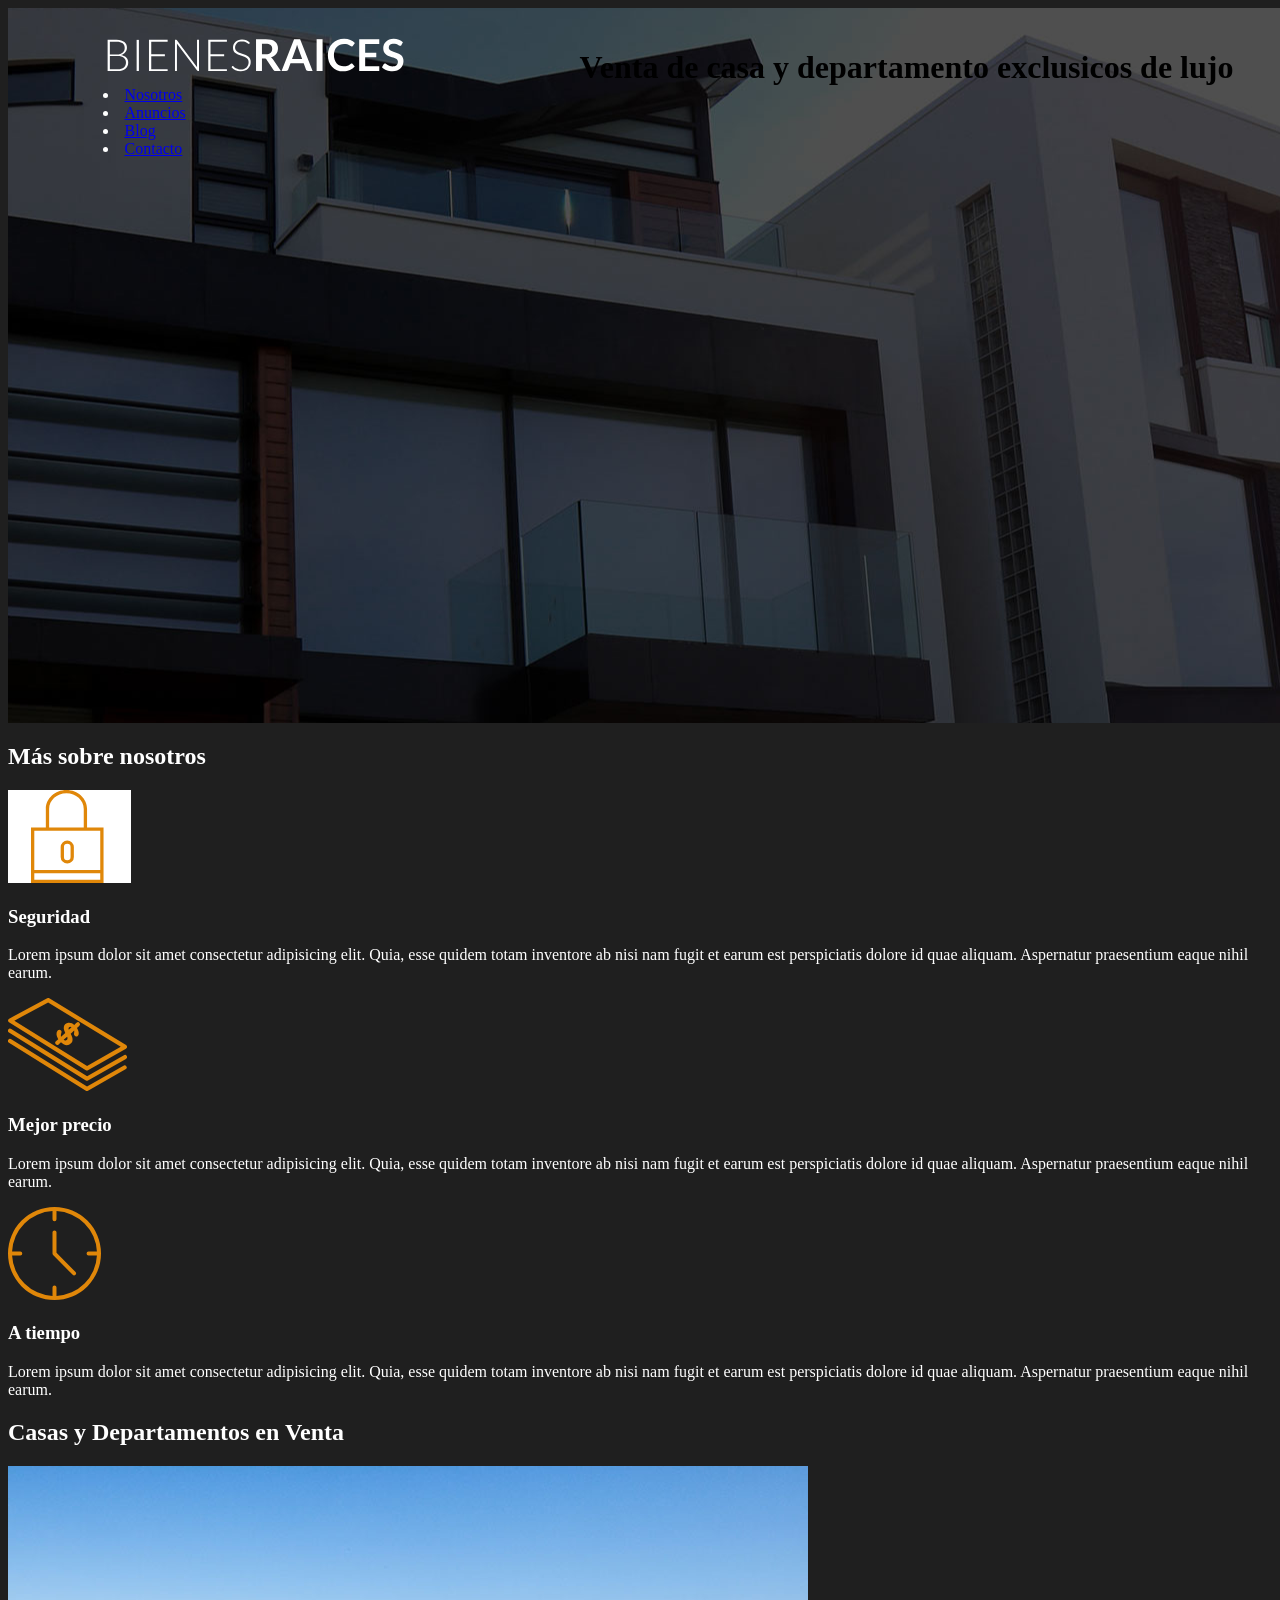
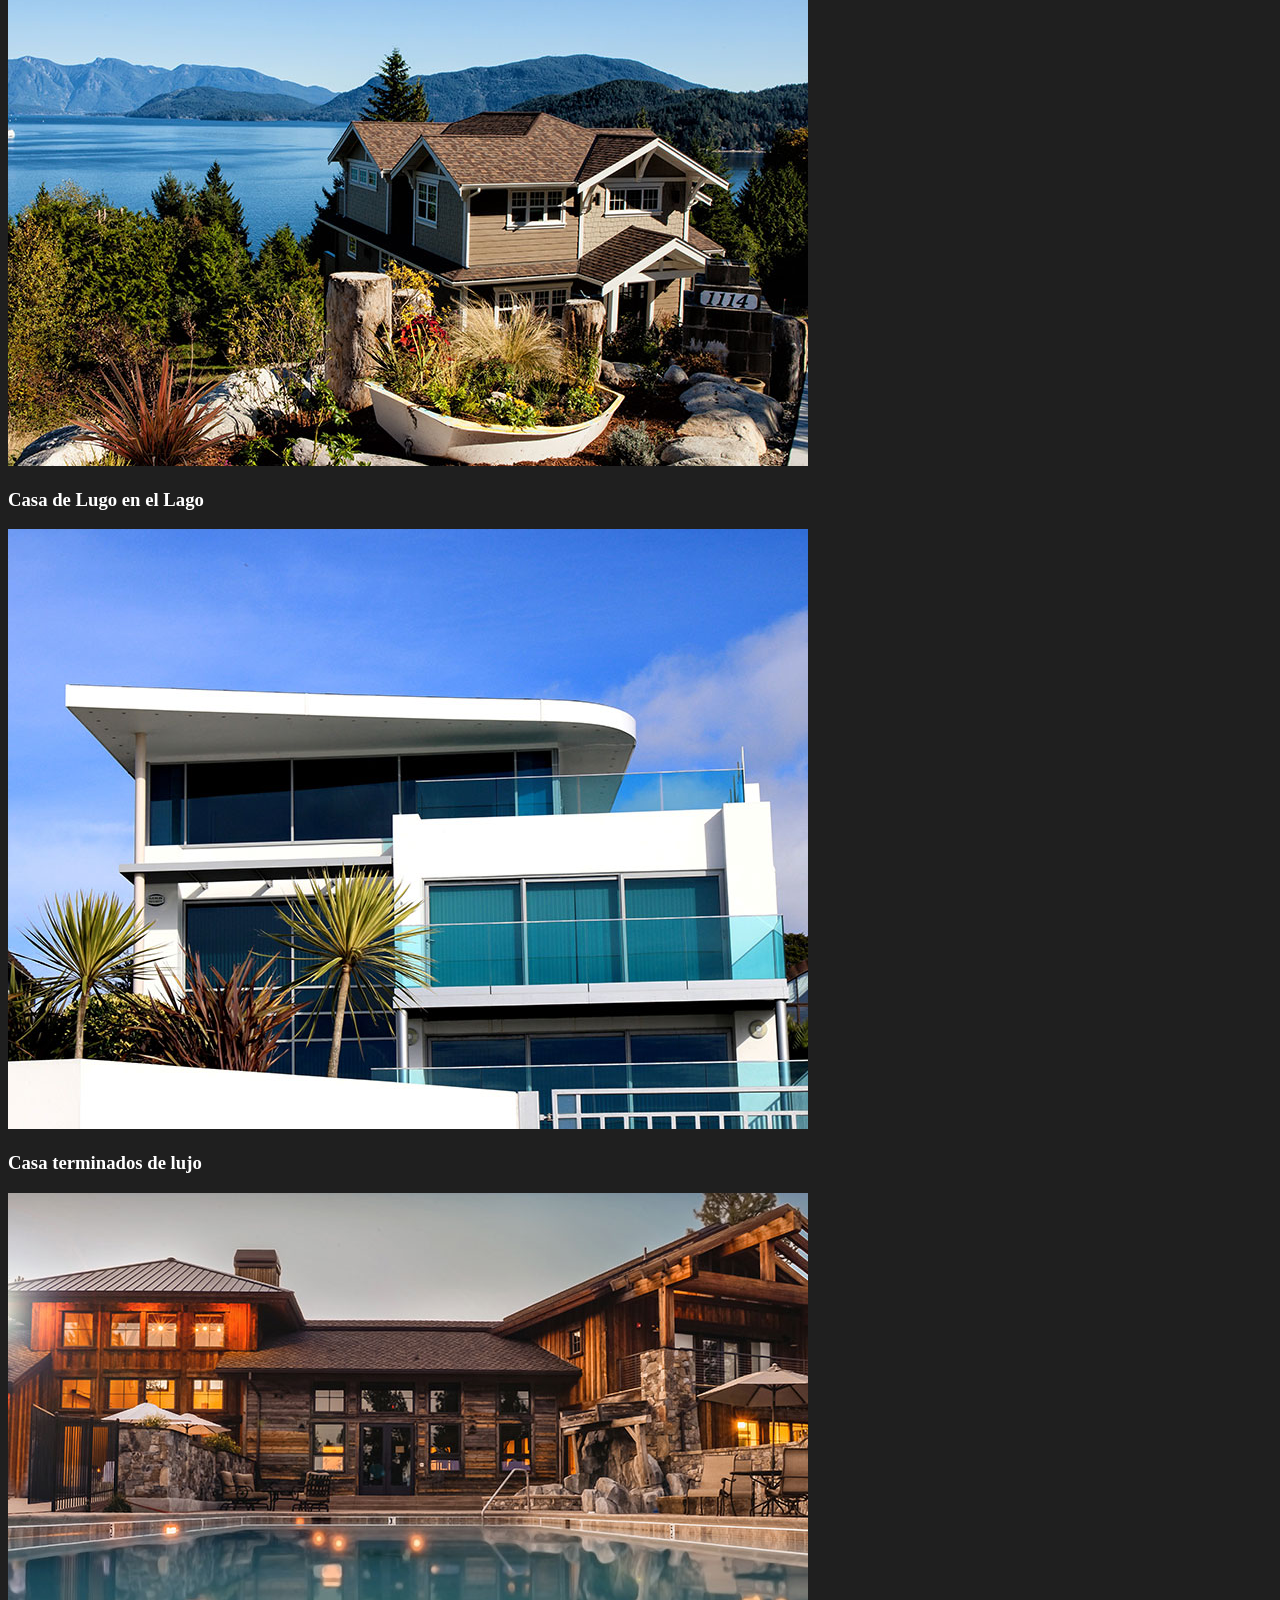
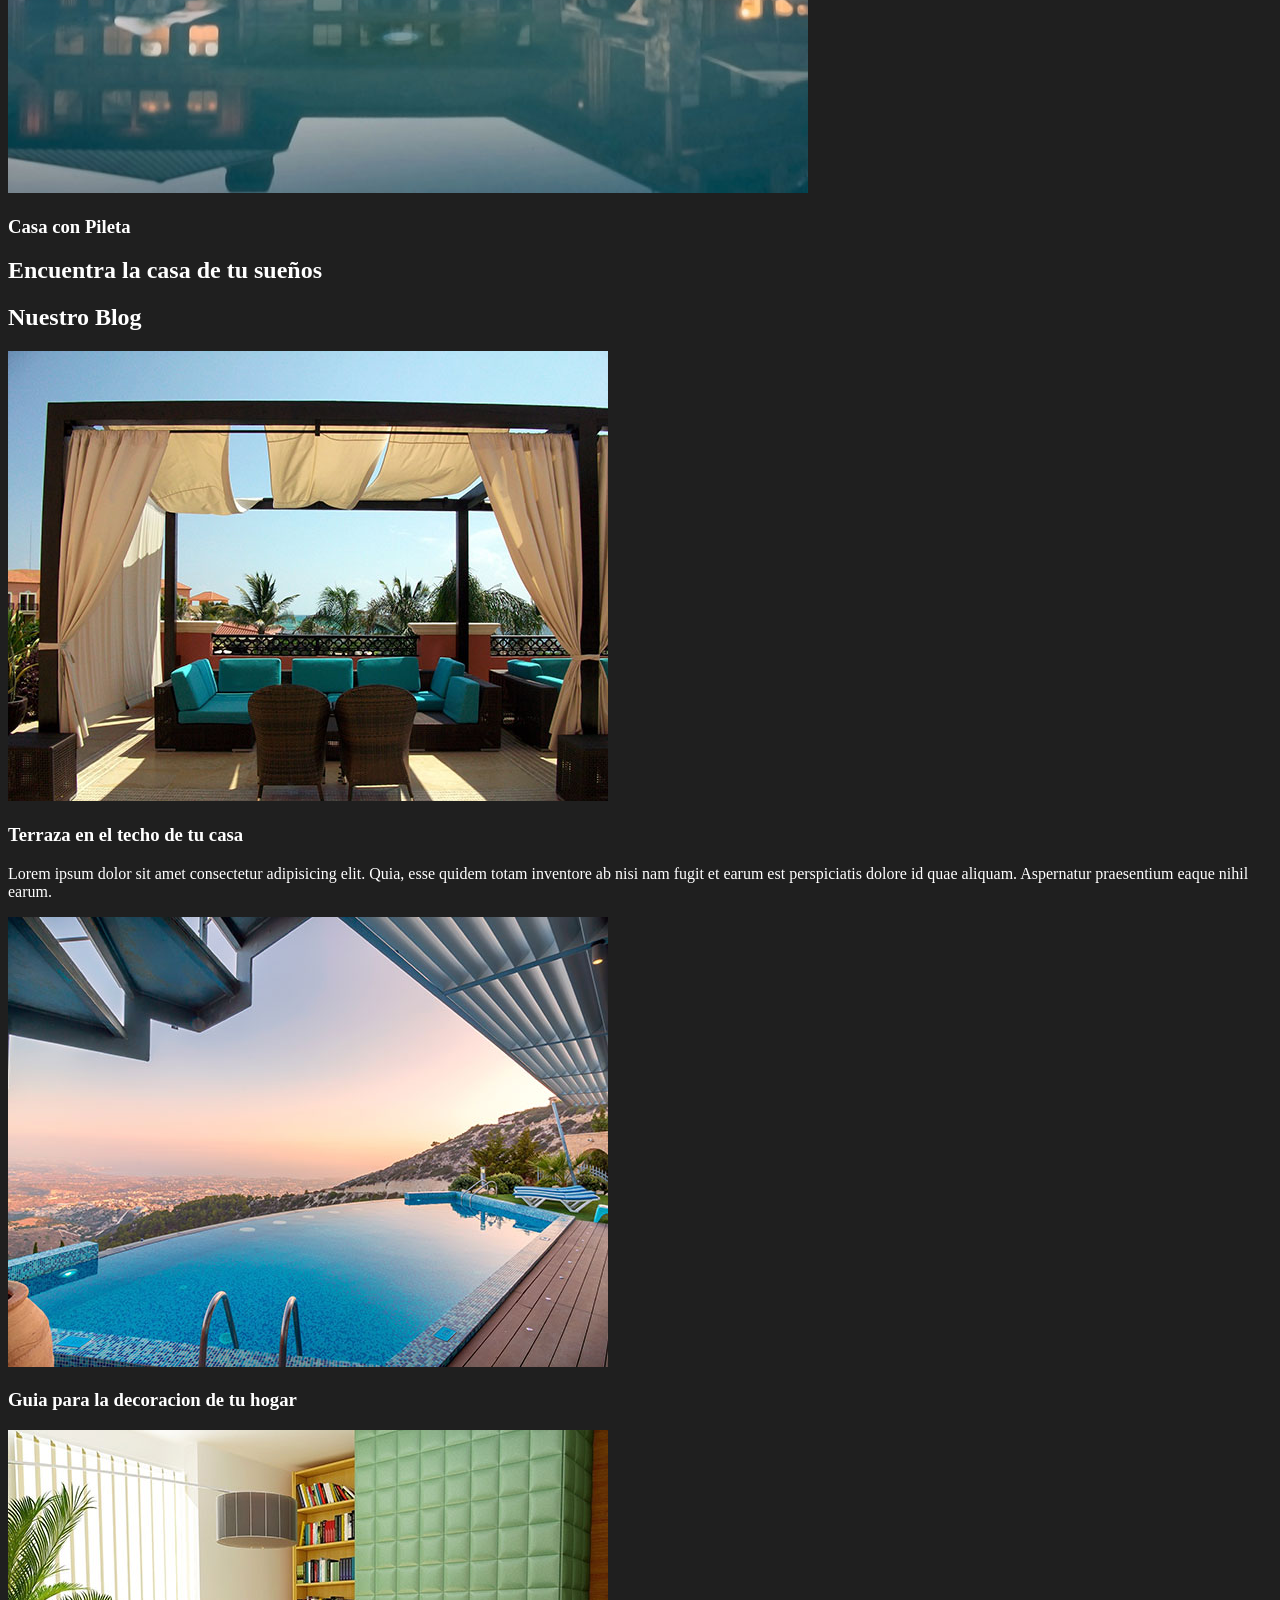
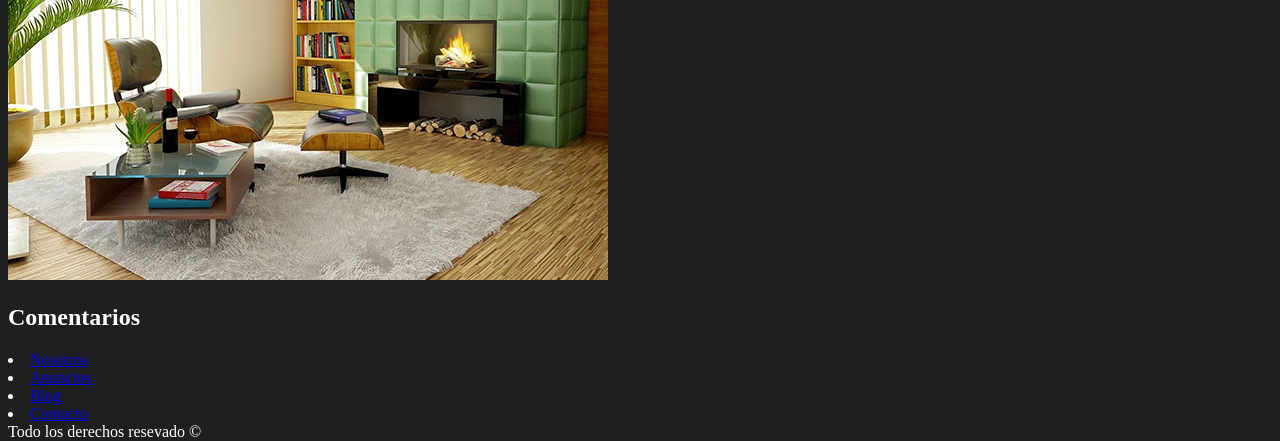
<file: Clase_3/index.html>
<!DOCTYPE html>
<html lang="es">

<!-- Boton de wsp -->

<head>
    <meta charset="UTF-8">
    <meta name="viewport" content="width=device-width, initial-scale=1.0">
    <link rel="stylesheet" href="styles/estilo.css">
    <script src="js/logica.js"></script>
    <title>Inmobilaria</title>
</head>

<body>

    <header>
        <div class="barra">
            <img src="./assets/logo.svg" alt="Logo de la empreza">

            <nav>
                <li><a href="#">Nosotros</a></li>
                <li><a href="#">Anuncios</a></li>
                <li><a href="#">Blog</a></li>
                <li><a href="#">Contacto</a></li>
            </nav>
        </div>

        <h1>Venta de casa y departamento exclusicos de lujo</h1>
    </header>

    <h2>Más sobre nosotros</h2>

    <section>
        <div>
            <img src="./assets/icono1.svg" alt="Logo de la empreza">
            <h3>Seguridad</h3>
            <p>
                Lorem ipsum dolor sit amet consectetur adipisicing elit. Quia, esse quidem totam inventore ab nisi nam
                fugit
                et earum est perspiciatis dolore id quae aliquam. Aspernatur praesentium eaque nihil earum.
            </p>

        </div>

        <div>
            <img src="./assets/icono2.svg" alt="Logo de la empreza">
            <h3>Mejor precio</h3>
            <p>
                Lorem ipsum dolor sit amet consectetur adipisicing elit. Quia, esse quidem totam inventore ab nisi nam
                fugit
                et earum est perspiciatis dolore id quae aliquam. Aspernatur praesentium eaque nihil earum.
            </p>
        </div>

        <div>
            <img src="./assets/icono3.svg" alt="Logo de la empreza">
            <h3>A tiempo</h3>
            <p>
                Lorem ipsum dolor sit amet consectetur adipisicing elit. Quia, esse quidem totam inventore ab nisi nam
                fugit
                et earum est perspiciatis dolore id quae aliquam. Aspernatur praesentium eaque nihil earum.
            </p>
        </div>
    </section>


    <section>
        <h2>Casas y Departamentos en Venta</h2>
        <div>
            <img src="./assets/anuncio1.jpg" alt="Logo de la empreza">
            <h3>Casa de Lugo en el Lago</h3>
        </div>
        <div>
            <img src="./assets/anuncio2.jpg" alt="Logo de la empreza">
            <h3>Casa terminados de lujo</h3>
        </div>
        <div>
            <img src="./assets/anuncio3.jpg" alt="Logo de la empreza">
            <h3>Casa con Pileta</h3>
        </div>
    </section>


    <section>
        <h2>Encuentra la casa de tu sueños</h2>
    </section>


    <section>
        <h2>Nuestro Blog</h2>
        <img src="./assets/blog1.jpg" alt="Logo de la empreza">
        <h3>Terraza en el techo de tu casa</h3>
        <p>
            Lorem ipsum dolor sit amet consectetur adipisicing elit. Quia, esse quidem totam inventore ab nisi nam
            fugit
            et earum est perspiciatis dolore id quae aliquam. Aspernatur praesentium eaque nihil earum.
        </p>

        <img src="./assets/blog2.jpg" alt="Logo de la empreza">
        <h3>Guia para la decoracion de tu hogar</h3>
        <img src="./assets/blog3.jpg" alt="Logo de la empreza">
        <h2>Comentarios</h2>
    </section>

    <footer>
        <nav>
            <li><a href="#">Nosotros</a></li>
            <li><a href="#">Anuncios</a></li>
            <li><a href="#">Blog</a></li>

            <li><a href="#">Contacto</a></li>
        </nav>
        Todo los derechos resevado &copy
    </footer>
</body>

</html>
</file>
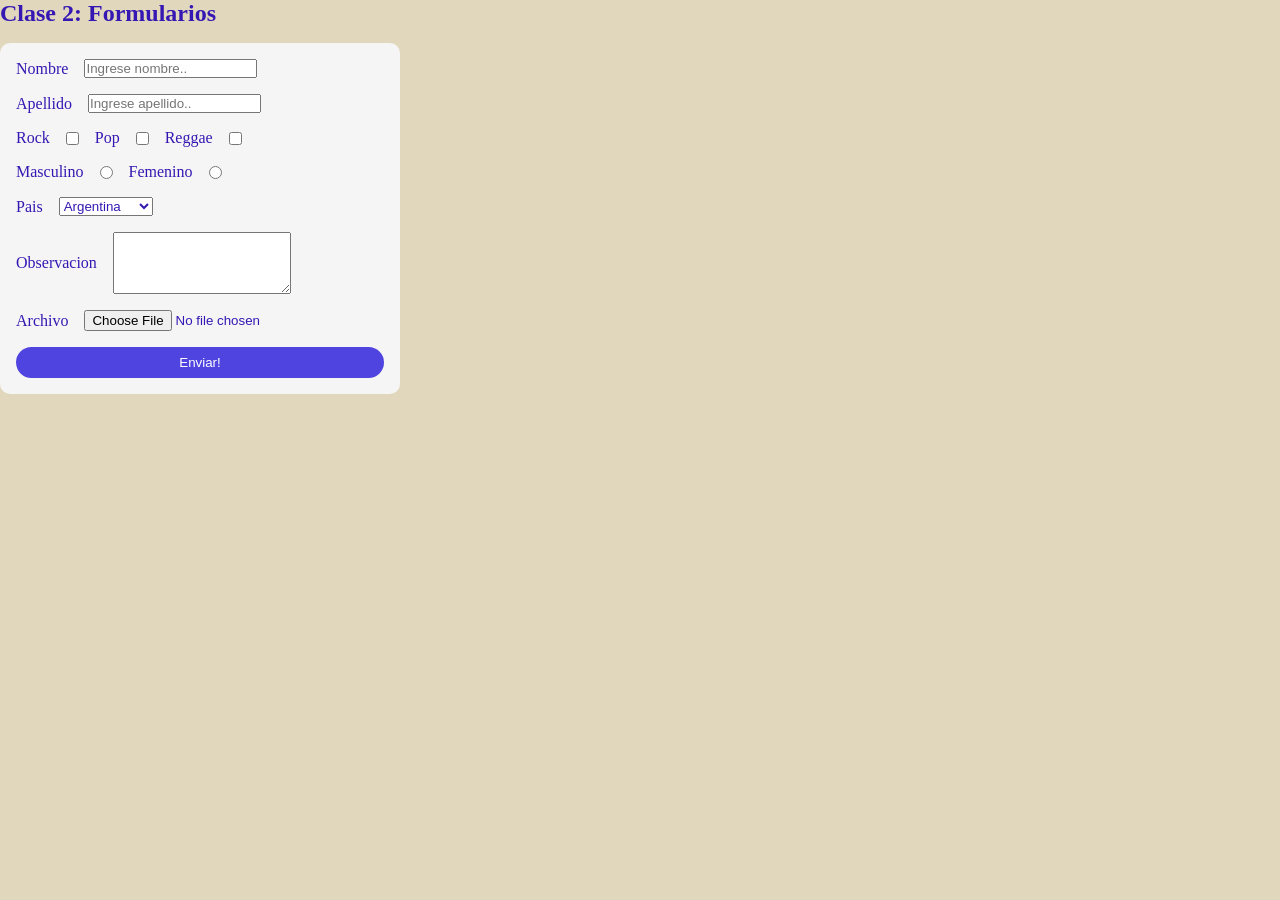
<file: Clase_2/Profesor/index.html>
<!DOCTYPE html>
<html lang="es">
  <head>
    <meta charset="UTF-8" />
    <meta name="viewport" content="width=device-width, initial-scale=1.0" />
    <title>Clase 2</title>

    <link rel="stylesheet" type="text/css" href="index.css" />
    <script src="./index.js"></script>
  </head>

  <body>
    <section>
      <h1>Clase 2: Formularios</h1>

      <form action="" method="post" id="form-usuario">
        <div class="form-group">
          <label for="nombre">Nombre</label>
          
          <input
            type="text"
            required
            name="nombre"
            id="nombre"
            placeholder="Ingrese nombre.."
          />
        </div>

        <div class="form-group">
          <label for="apellido">Apellido</label>

          <input
            type="text"
            required
            name="apellido"
            id="apellido"
            placeholder="Ingrese apellido.."
          />
        </div>

        <!-- Puede elegir multiple opcion -->
        <div class="form-group">
            <div class="form-group">
              <label for="rock">Rock</label>

              <input type="checkbox" name="rock" id="rock" />
            </div>
          
            <div class="form-group">
              <label for="pop">Pop</label>

              <input type="checkbox" name="pop" id="pop" />
            </div>
          
            <div class="form-group">
              <label for="reggae">Reggae</label>

              <input type="checkbox" name="reggae" id="reggae" />
            </div>
        </div>

        <!-- Solo puede elegir una opcion -->
        <div class="form-group">
          <div class="form-group">
            <label for="rMasculino">Masculino</label>

            <input type="radio" name="genero" id="rMasculino" />
          </div>

          <div class="form-group">
            <label for="rFemenino">Femenino</label>

            <input type="radio" name="genero" id="rFemenino" />
          </div>
        </div>

        <div class="form-group">
          <div class="form-group">
            <label for="pais">Pais</label>

            <select name="pais" id="pais">
              <optgroup label="Lat">
                <option value="1">Argentina</option>
                <option value="2">Brazion</option>
                <option value="3">Francia</option>
              </optgroup>

              <optgroup label="Eur">
                <option value="4">Argentina</option>
                <option value="5">Brazion</option>
                <option value="6">Francia</option>
              </optgroup>
            </select>
          </div>
        </div>

        <div class="form-group">
          <label for="observacion">Observacion</label>
          
          <textarea
            type="text"
            name="observacion"
            id="observacion"
            rows="4"
            placeholder="Ingrese Observacion..">
          </textarea>
        </div>

        <div class="form-group">
            <label for="archivo">Archivo</label>
            
            <input
              type="file"
              name="archivo"
              id="archivo"
              placeholder="Ingrese Archivo..">
        </div>

        <div class="form-group">
          <button type="submit" class="btn">Enviar!</button>
        </div>
      </form>
    </section>
  </body>
</html>
</file>
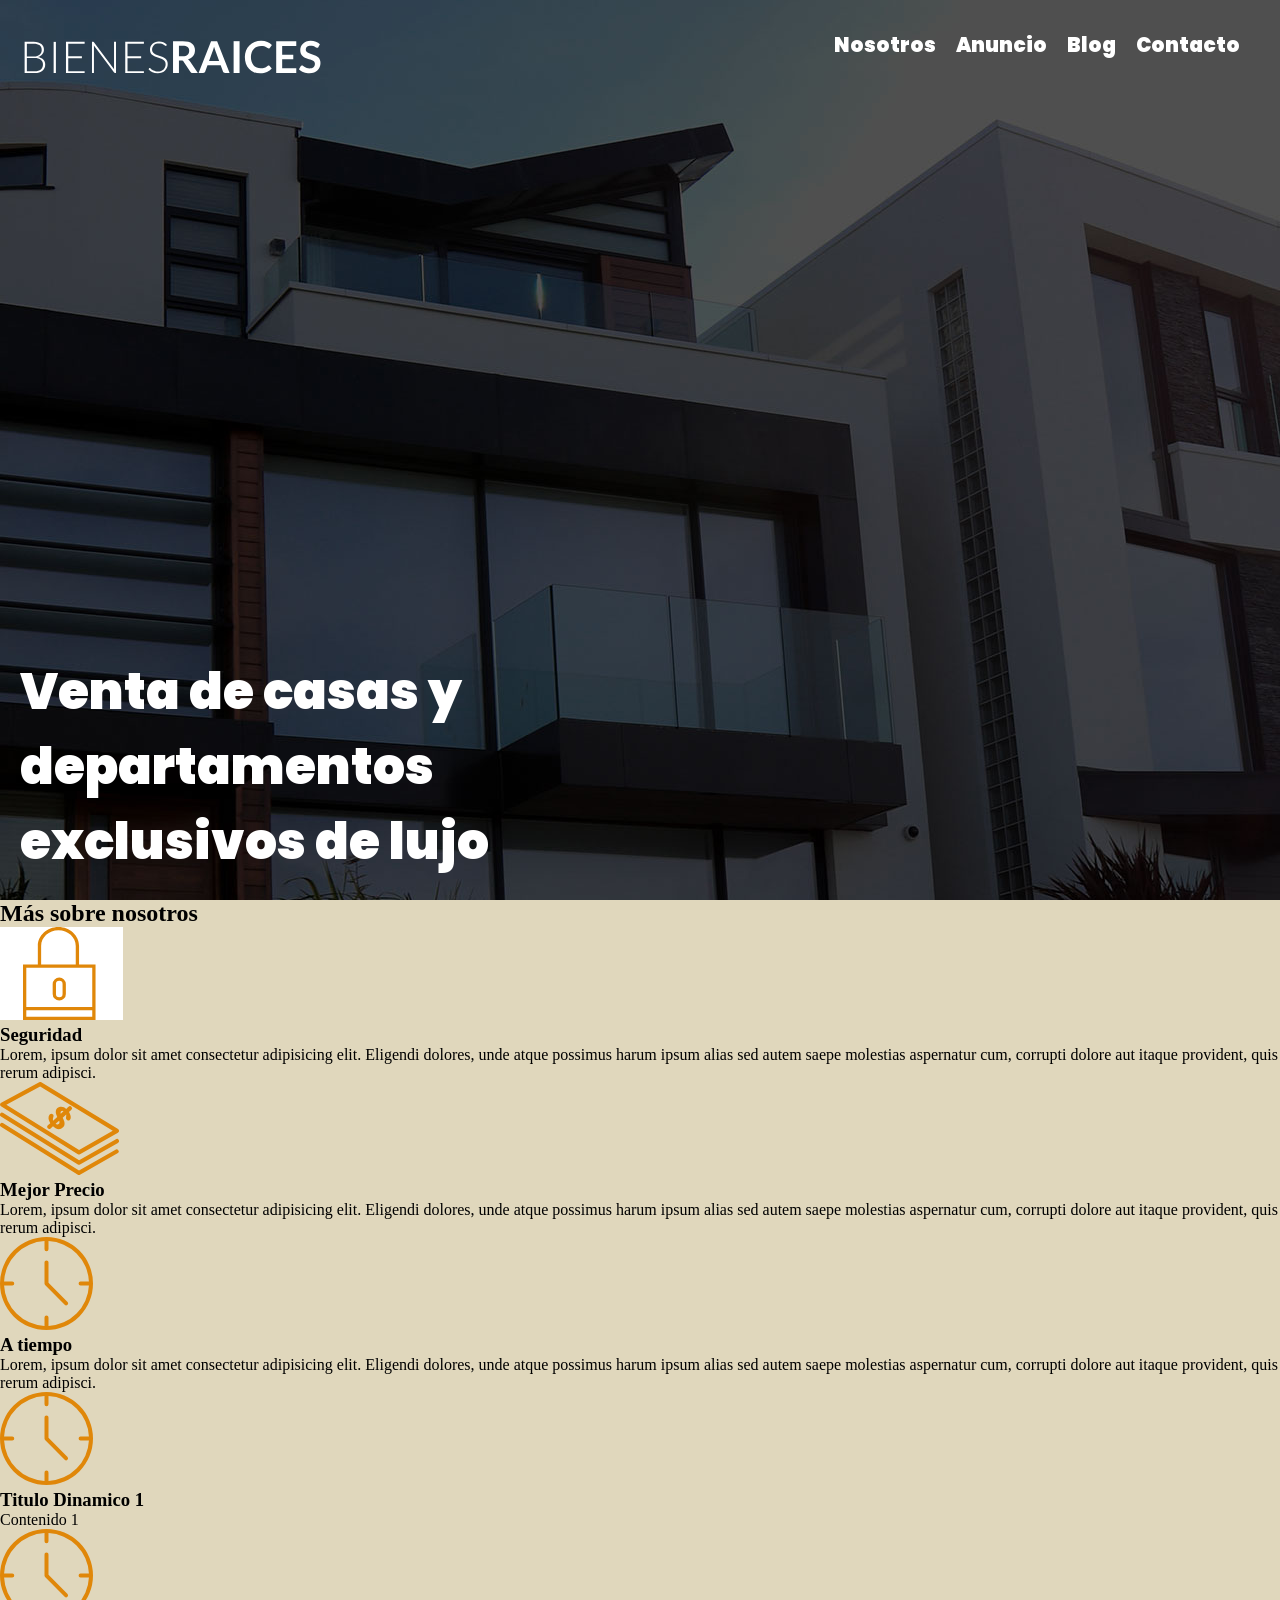
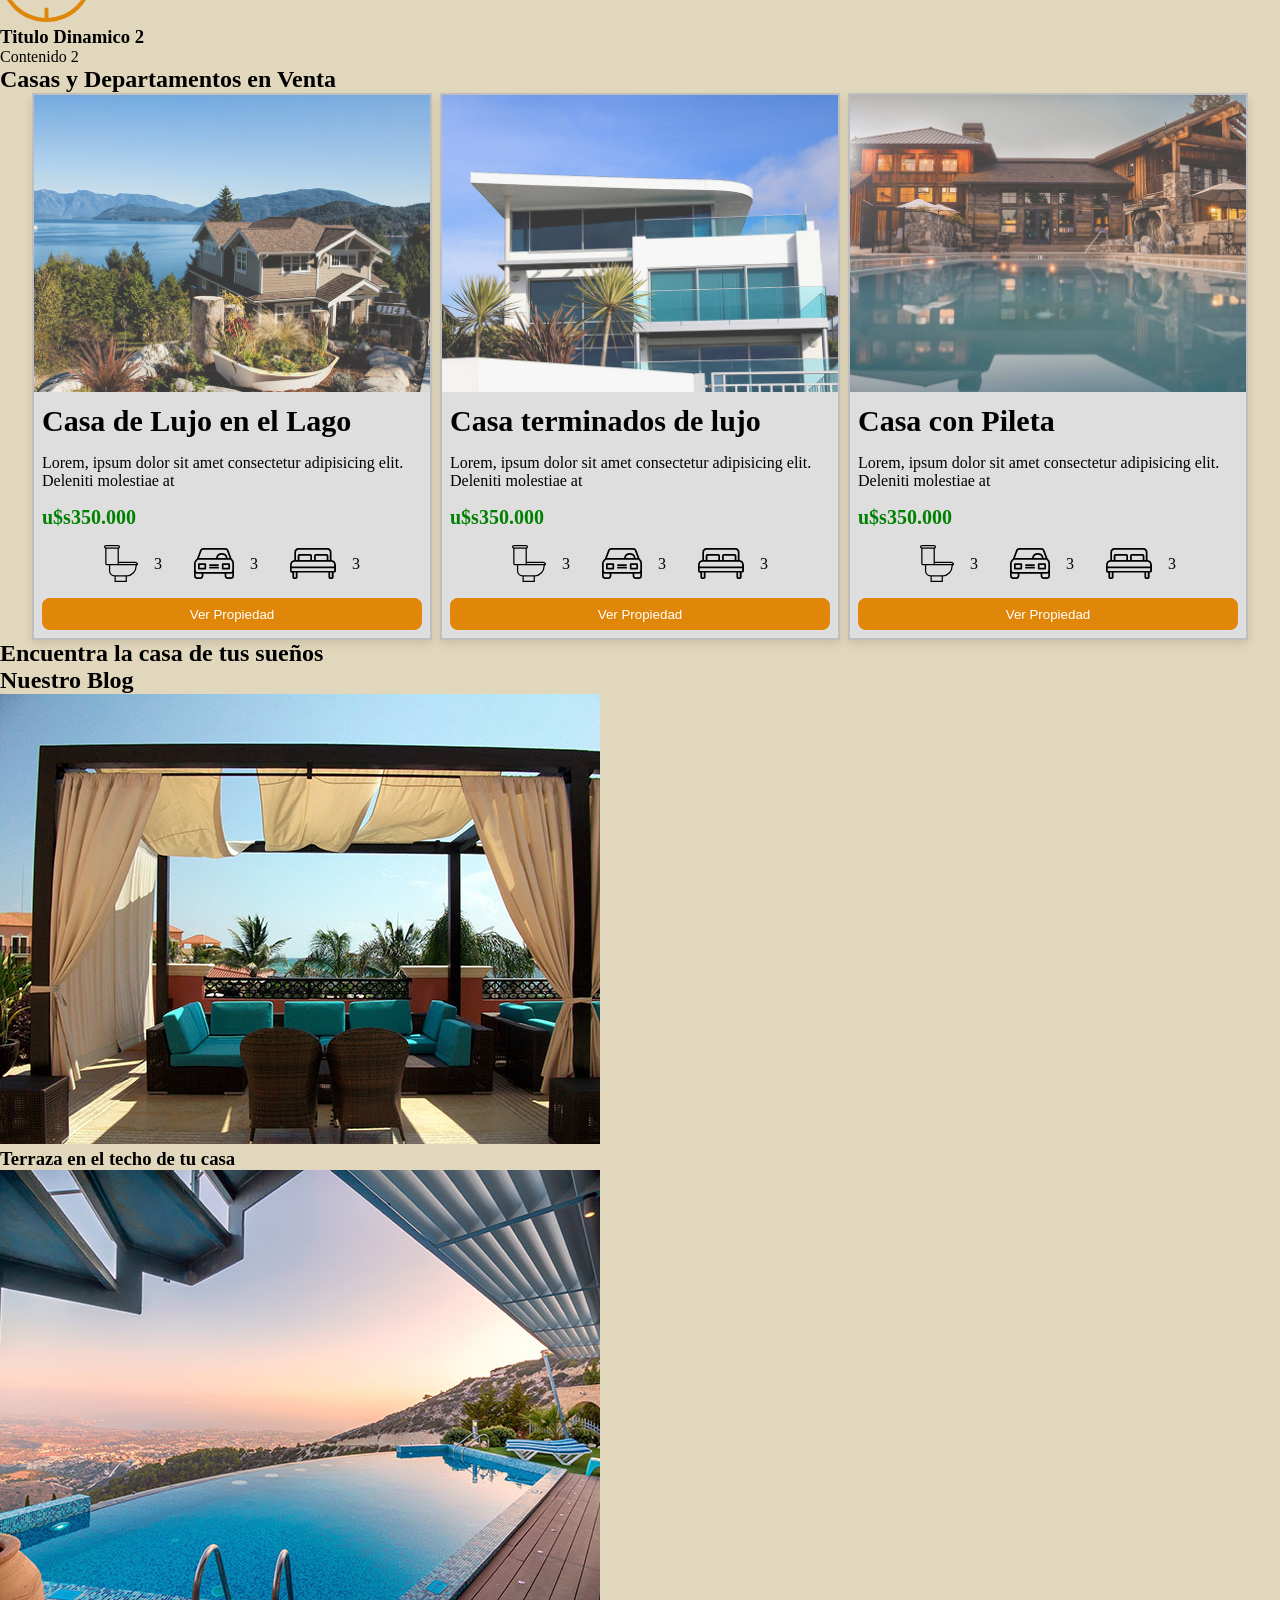
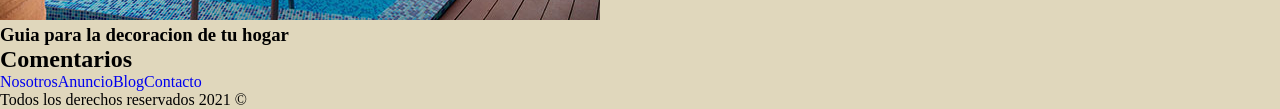
<file: Clase_3/03/index.html>
<!DOCTYPE html>
<html lang="en">
  <head>
    <meta charset="UTF-8" />
    <meta name="viewport" content="width=device-width, initial-scale=1.0" />
    <link rel="stylesheet" href="./styles/normalize.css" />
    <link rel="stylesheet" href="./styles/index.css" />
    <script src="./js/index.js"></script>
    <link rel="icon" type="image/x-icon" href="assets/images/logo.svg" />

    <link href="https://fonts.googleapis.com/css2?family=Material+Symbols+Outlined" rel="stylesheet" />

    <title>Inmobiliaria</title>
  </head>
  <body>
    <header class="flex">
      <div class="barra flex">
        <img src="./assets/images/logo.svg" alt="Logo Principal" />

        <nav>
          <ul class="flex">
            <li><a href="#">Nosotros</a></li>
            <li><a href="#">Anuncio</a></li>
            <li><a href="#">Blog</a></li>
            <li><a href="#">Contacto</a></li>
          </ul>
        </nav>
      </div>

      <h1>Venta de casas y departamentos exclusivos de lujo</h1>
    </header>

    <div class="container-sections">
      <section>
        <h2>Más sobre nosotros</h2>
  
        <div id="container-details" class="container-details">
          <div class="container-detail">
            <img src="./assets/images/icono1.svg" alt="Icono Seguridad" />
            <h3>Seguridad</h3>
            Lorem, ipsum dolor sit amet consectetur adipisicing elit. Eligendi
            dolores, unde atque possimus harum ipsum alias sed autem saepe molestias
            aspernatur cum, corrupti dolore aut itaque provident, quis rerum
            adipisci.
          </div>
    
          <div class="container-detail">
            <img src="./assets/images/icono2.svg" alt="Icono Precio" />
            <h3>Mejor Precio</h3>
            Lorem, ipsum dolor sit amet consectetur adipisicing elit. Eligendi
            dolores, unde atque possimus harum ipsum alias sed autem saepe molestias
            aspernatur cum, corrupti dolore aut itaque provident, quis rerum
            adipisci.
          </div>
    
          <div class="container-detail">
            <img src="./assets/images/icono3.svg" alt="Icono Tiempo" />
            <h3>A tiempo</h3>
            Lorem, ipsum dolor sit amet consectetur adipisicing elit. Eligendi
            dolores, unde atque possimus harum ipsum alias sed autem saepe molestias
            aspernatur cum, corrupti dolore aut itaque provident, quis rerum
            adipisci.
          </div>
        </div>
      </section>
  
      <section>
        <h2>Casas y Departamentos en Venta</h2>
  
        <div class="house-articles flex">
          <article class="card house-article">
            <div class="card-img">
              <img src="./assets/images/anuncio1.jpg" alt="Anuncio 1" />
            </div>

            <div class="card-body flex">
              <h3>Casa de Lujo en el Lago</h3>

              <p>
                Lorem, ipsum dolor sit amet consectetur adipisicing elit. Deleniti
                molestiae at
              </p>
      
              <b>u$s350.000</b>
    
              <div class="house-details flex">
                <div class="house-detail flex">
                  <img src="./assets/images/icono_wc.svg" alt="Icono Banios" />
                  <span>3</span>
                </div>

                <div class="house-detail flex">
                  <img src="./assets/images/icono_estacionamiento.svg" alt="Icono Estacionamiento" />
                  <span>3</span>
                </div>

                <div class="house-detail flex">
                  <img src="./assets/images/icono_dormitorio.svg" alt="Icono Dormitorio" />
                  <span>3</span>
                </div>
              </div>

              <a href="">
                <button class="btn">Ver Propiedad</button>
              </a>
            </div>
          </article>
    
          <article class="card house-article">
            <div class="card-img">
              <img src="./assets/images/anuncio2.jpg" alt="Anuncio 2" />
            </div>

            <div class="card-body flex">
              <h3>Casa terminados de lujo</h3>

              <p>
                Lorem, ipsum dolor sit amet consectetur adipisicing elit. Deleniti
                molestiae at
              </p>
      
              <b>u$s350.000</b>
    
              <div class="house-details flex">
                <div class="house-detail flex">
                  <img src="./assets/images/icono_wc.svg" alt="Icono Banios" />
                  <span>3</span>
                </div>

                <div class="house-detail flex">
                  <img src="./assets/images/icono_estacionamiento.svg" alt="Icono Estacionamiento" />
                  <span>3</span>
                </div>

                <div class="house-detail flex">
                  <img src="./assets/images/icono_dormitorio.svg" alt="Icono Dormitorio" />
                  <span>3</span>
                </div>
              </div>

              <a href="">
                <button class="btn">Ver Propiedad</button>
              </a>
            </div>
          </article>
    
          <article class="card house-article">
            <div class="card-img">
              <img src="./assets/images/anuncio3.jpg" alt="Anuncio 3" />
            </div>

            <div class="card-body flex">
              <h3>Casa con Pileta</h3>

              <p>
                Lorem, ipsum dolor sit amet consectetur adipisicing elit. Deleniti
                molestiae at
              </p>
      
              <b>u$s350.000</b>
    
              <div class="house-details flex">
                <div class="house-detail flex">
                  <img src="./assets/images/icono_wc.svg" alt="Icono Banios" />
                  <span>3</span>
                </div>

                <div class="house-detail flex">
                  <img src="./assets/images/icono_estacionamiento.svg" alt="Icono Estacionamiento" />
                  <span>3</span>
                </div>

                <div class="house-detail flex">
                  <img src="./assets/images/icono_dormitorio.svg" alt="Icono Dormitorio" />
                  <span>3</span>
                </div>
              </div>

              <a href="">
                <button class="btn">Ver Propiedad</button>
              </a>
            </div>
          </article>
        </div>
      </section>

      <section>
        <h2>Encuentra la casa de tus sueños</h2>
      </section>
  
      <section>
        <h2>Nuestro Blog</h2>
  
        <img src="./assets/images/blog1.jpg" alt="Anuncio 3" />
        <h3>Terraza en el techo de tu casa</h3>
  
        <img src="./assets/images/blog2.jpg" alt="Anuncio 3" />
        <h3>Guia para la decoracion de tu hogar</h3>
  
        <h2>Comentarios</h2>
      </section>
    </div>

    <footer>
      <nav>
        <ul class="flex">
          <li><a href="#">Nosotros</a></li>
          <li><a href="#">Anuncio</a></li>
          <li><a href="#">Blog</a></li>
          <li><a href="#">Contacto</a></li>
        </ul>
      </nav>

      <p>Todos los derechos reservados <date>2021</date> &copy;</p>
    </footer>
  </body>
</html>
</file>
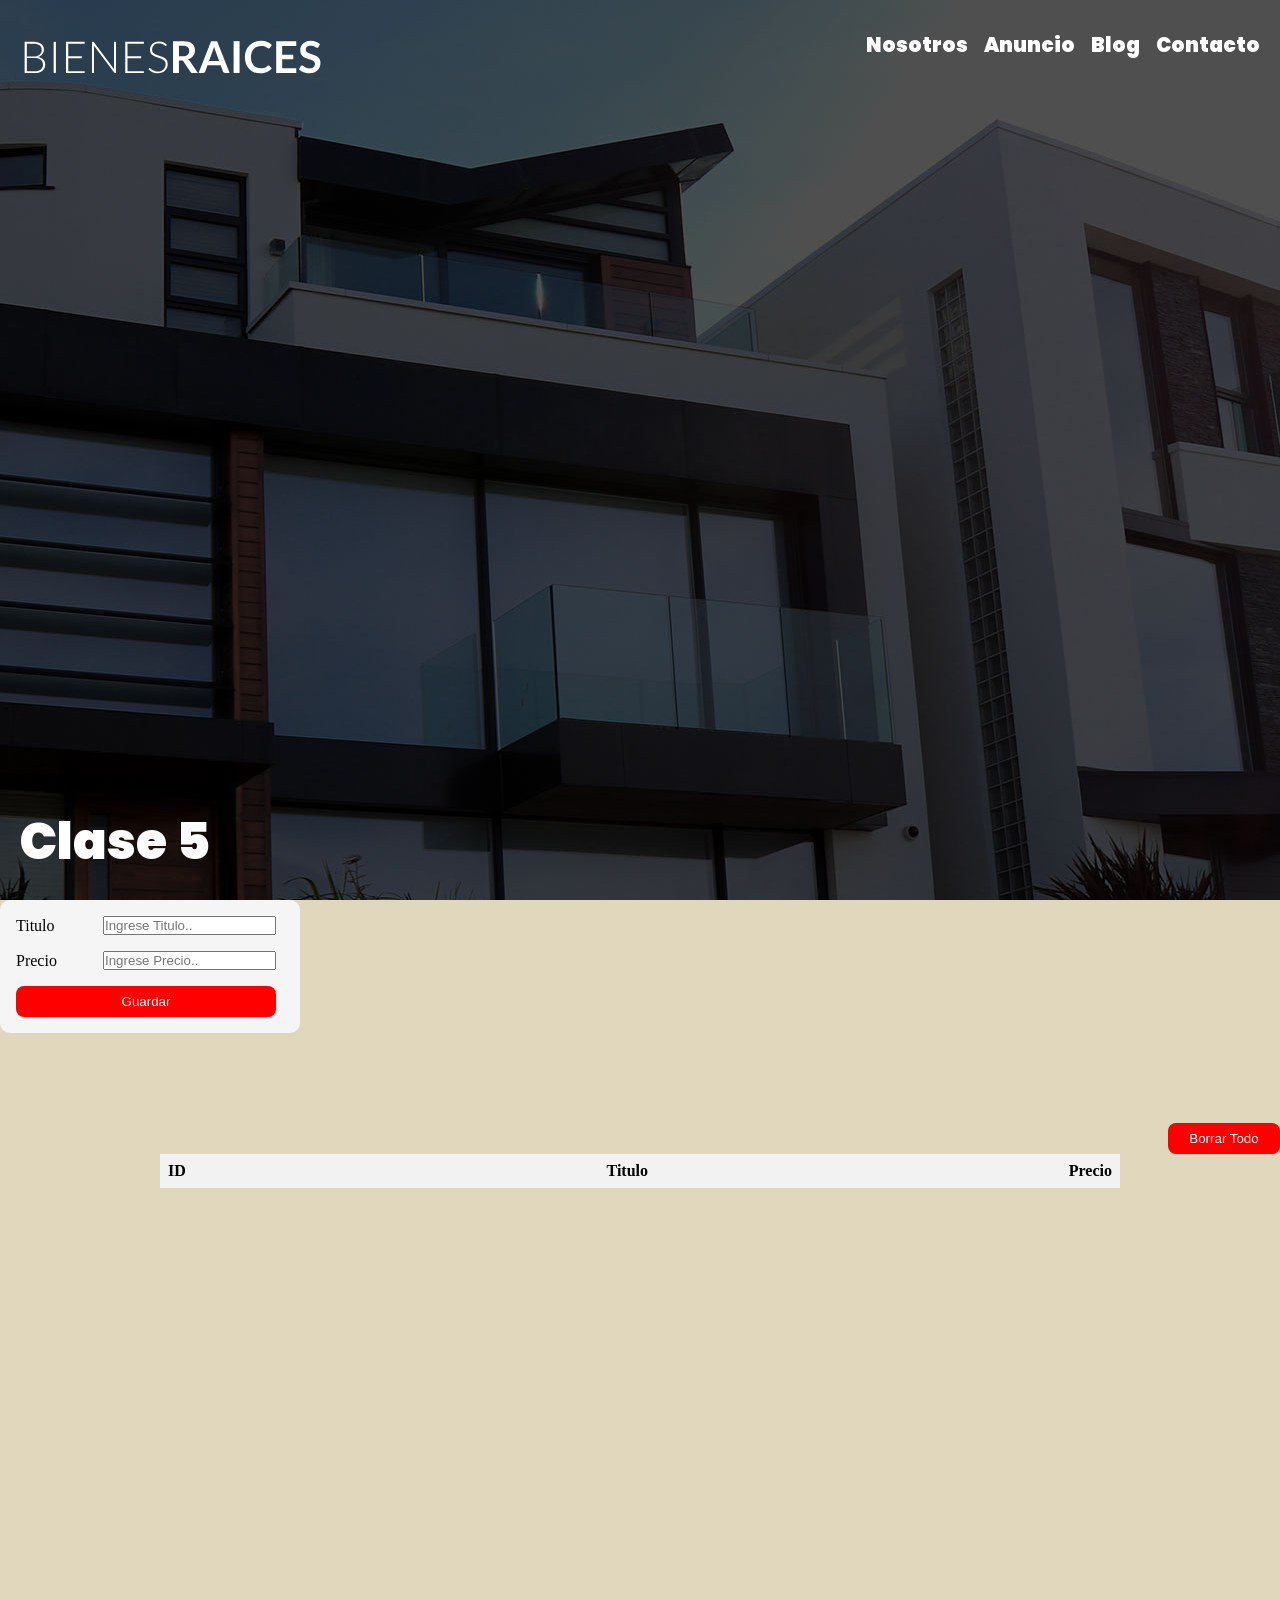
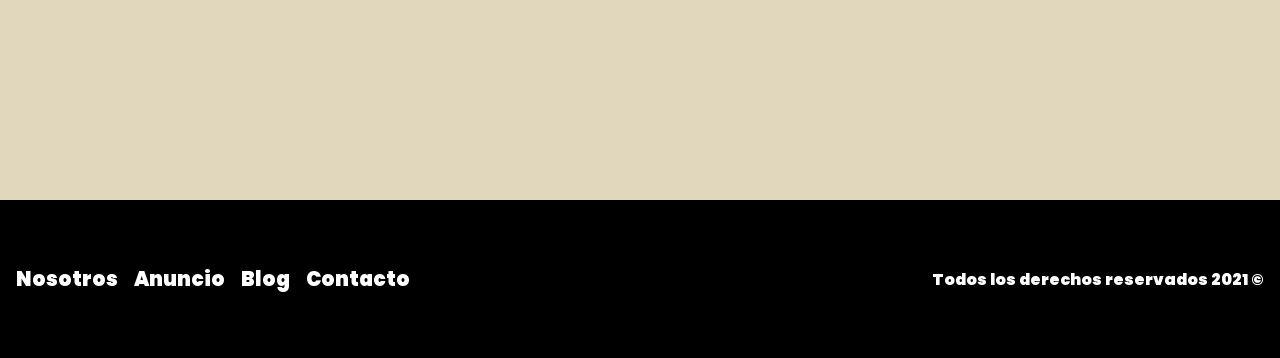
<file: Clases/Clase_4/index.html>
<!DOCTYPE html>
<html lang="en">
  <head>
    <meta charset="UTF-8" />
    <meta name="viewport" content="width=device-width, initial-scale=1.0" />

    <link rel="stylesheet" href="./styles/normalize.css" />
    <link rel="stylesheet" href="./styles/index.css" />
    <link rel="stylesheet" href="./styles/form.css" />

    <link rel="icon" type="image/x-icon" href="assets/images/logo.svg" />

    <script src="./js/index.js" type="module" defer></script>

    <title>Clase 5</title>
  </head>
  <body>
    <header class="flex">
      <div class="navegacion flex">
        <img src="./assets/images/logo.svg" alt="Logo Principal" />

        <nav>
          <ul class="flex">
            <li><a href="#">Nosotros</a></li>
            <li><a href="#">Anuncio</a></li>
            <li><a href="#">Blog</a></li>
            <li><a href="#">Contacto</a></li>
          </ul>
        </nav>
      </div>

      <h1>Clase 5</h1>
    </header>

    <div class="container-sections">
      <section>
        <form action="" method="post" id="form-item">
          <input type="number" name="id" id="id" hidden />

          <div class="form-group">
            <label for="titulo">Titulo</label>

            <input
              type="text"
              required
              name="titulo"
              id="titulo"
              placeholder="Ingrese Titulo.."
            />
          </div>

          <div class="form-group">
            <label for="precio">Precio</label>

            <input
              type="number"
              required
              name="precio"
              id="precio"
              placeholder="Ingrese Precio.."
            />
          </div>

          <div class="form-group">
            <button type="submit" class="btn">Guardar</button>
          </div>
        </form>

        <br /><br /><br /><br /><br />

        <div class="container-btn-delete-all">
          <button type="button" id="btn-delete-all" class="btn">Borrar Todo</button>
        </div>

        <div class="container-table flex">
          <table id="table-items" class="table-items table-stripped flex">
            <thead>
              <tr class="flex">
                <th>ID</th>
                <th>Titulo</th>
                <th>Precio</th>
              </tr>
            </thead>

            <tbody class="tbodyx"></tbody>
          </table>
        </div>
      </section>
    </div>

    

    <footer class="flex">
      <nav>
        <ul class="flex">
          <li><a href="#">Nosotros</a></li>
          <li><a href="#">Anuncio</a></li>
          <li><a href="#">Blog</a></li>
          <li><a href="#">Contacto</a></li>
        </ul>
      </nav>

      <p>Todos los derechos reservados <date>2021</date> &copy;</p>
    </footer>
  </body>
</html>
</file>
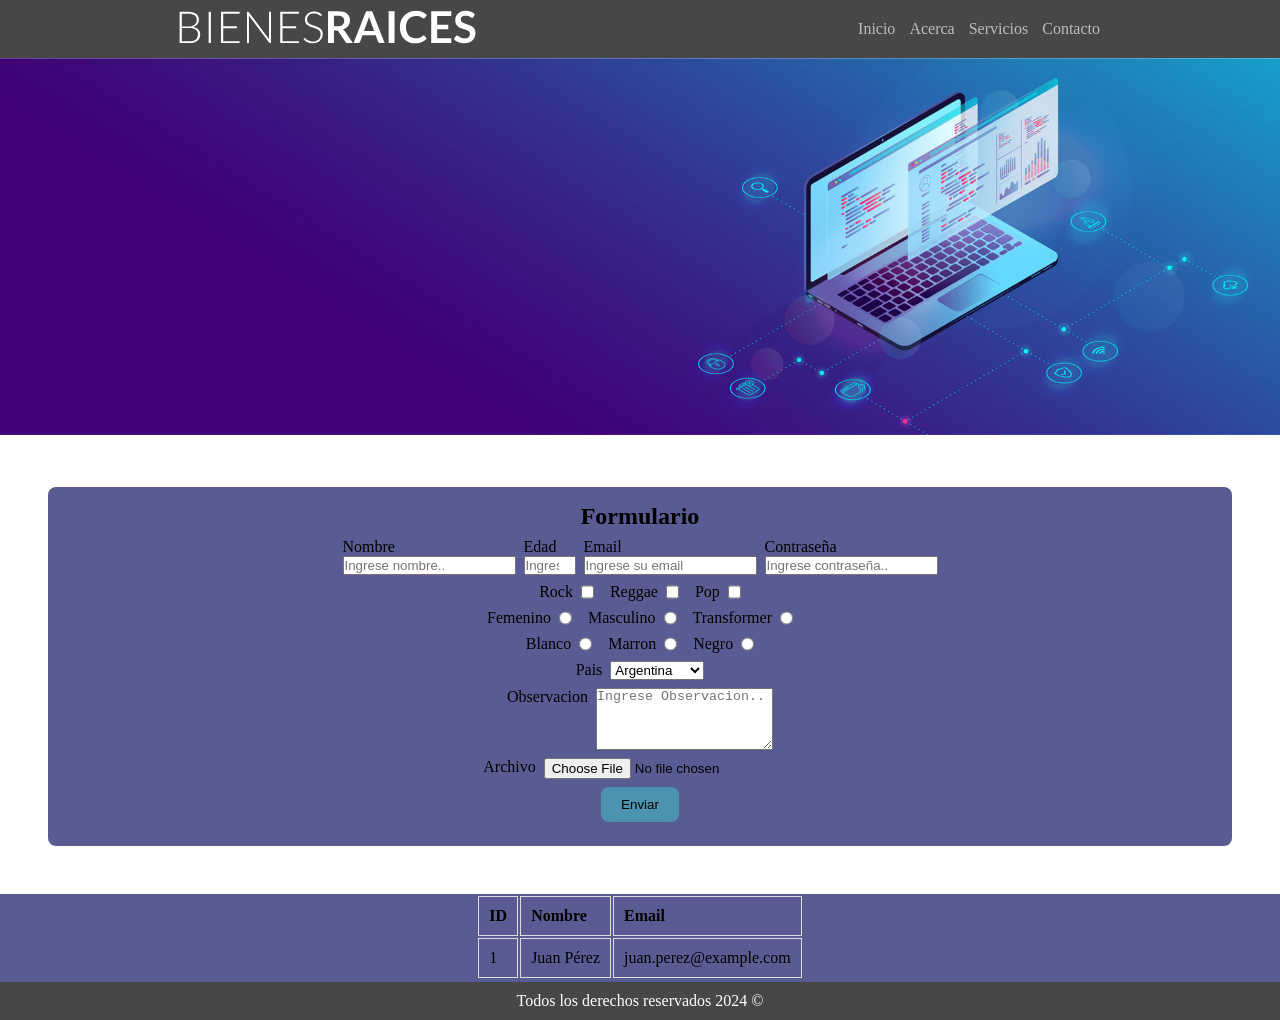
<file: Examenes/Yo/index.html>
<!DOCTYPE html>
<html lang="en" id="a">

<head>
    <meta charset="UTF-8">
    <meta name="viewport" content="width=device-width, initial-scale=1.0">
    <link rel="stylesheet" href="./styles/normalize.css">
    <link rel="stylesheet" href="./styles/estilo.css">
    <script src="./js/script.js" type="module" defer></script>
    <title>Document</title>
</head>

<!-- header -->
<div>
    <header>
        <div class="headerPrincipal">
            <div>
                <img src="./assets/logo.svg" alt="">
            </div>

            <div>
                <nav>
                    <ul>
                        <a href="#">Inicio</a>
                        <a href="#">Acerca</a>
                        <a href="#">Servicios</a>
                        <a href="#">Contacto</a>
                    </ul>
                </nav>
            </div>
        </div>


        <div>
            <img src="./assets/banner.jpg" alt="" id="banner">
        </div>
    </header>
</div>

<body>

    <!-- Formulario -->
    <div class="formulario">
        <form action="" method="post" id="formulario-test">
            <h2>Formulario</h2>
            <!-- Inputs Text Datos-->
            <div class="form-group">
                <!-- Nombre -->
                <div class="form-texto">
                    <div>
                        <label for="nombre">Nombre</label>
                    </div>
                    <div>
                        <input type="text" name="nombre" id="nombre" autocomplete="off" placeholder="Ingrese nombre..">
                    </div>
                </div>

                <!-- Edad -->
                <div class="form-texto">
                    <label for="edad">Edad</label>
                    <div>
                        <input type="number" name="edad" id="edad" max="150" min="18" autocomplete="on" placeholder="Ingrese su edad">
                    </div>
                </div>

                <!-- Email -->
                <div>
                    <label for="email">Email</label>
                    <div>
                        <input type="email" name="email" id="email" autocomplete="on" placeholder="Ingrese su email">
                    </div>
                </div>

                <!-- Contraseña -->
                <div>
                    <label for="contraseña">Contraseña</label>
                    <div>
                        <input type="password" name="contraseña" id="contraseña" placeholder="Ingrese contraseña..">
                    </div>
                </div>
            </div>

            <!-- Inputs Checkbox Musica-->
            <div class="form-group">

                <!-- Rock -->
                <label for="rock">Rock</label>
                <input type="checkbox" name="Musica" id="rock">

                <br>

                <!-- Reaggea -->
                <label for="reggea">Reggae</label>
                <input type="checkbox" name="Musica" id="reggea">

                <br>

                <!-- Pop -->
                <label for="pop">Pop
                </label>
                <input type="checkbox" name="Musica" id="pop">

            </div>

            <!-- Inputs Radio Genero-->
            <div class="form-group">
                <!-- Femenino -->
                <label for="rFemenino">Femenino</label>
                <input type="radio" name="Genero" id="rFemenino">

                <br>

                <!-- Masculino -->
                <label for="rMasculino">Masculino</label>
                <input type="radio" name="Genero" id="rMasculino">

                <br>

                <!-- Transformer -->
                <label for="rTransformer">Transformer</label>
                <input type="radio" name="Genero" id="rTransformer">
            </div>

            <!-- Inputs Radio Color-->
            <div class="form-group">
                <!-- Blanco -->
                <label for="rBlanco">Blanco</label>
                <input type="radio" name="Color" id="blanco">

                <br>

                <!-- Marron -->
                <label for="rMarron">Marron</label>
                <input type="radio" name="Color" id="marron">

                <br>

                <!-- Negro -->
                <label for="rNegro">Negro</label>
                <input type="radio" name="Color" id="negro">
            </div>

            <!-- Inputs Select Pais-->
            <div class="form-group">
                <label for="pais">Pais</label>

                <select name="pais" id="pais">
                    <optgroup label="Lat">
                        <option value="Argentina">Argentina</option>
                        <option value="Brazion">Brazion</option>
                        <option value="Francia">Francia</option>
                    </optgroup>

                    <optgroup label="Eur">
                        <option value="4">Argentina</option>
                        <option value="5">Brazion</option>
                        <option value="6">Francia</option>
                    </optgroup>
                </select>
            </div>

            <!-- Inputs TextArea Observaciones-->
            <div class="form-group">
                <label for="observacion">Observacion</label>
                <textarea type="text" name="observacion" id="observacion" rows="4"
                    placeholder="Ingrese Observacion.."></textarea>
            </div>

            <!-- Inputs Files -->
            <div class="form-group">
                <label for="archivo">Archivo</label>

                <input class="text" type="file" name="archivo" id="archivo" placeholder="Ingrese Archivo..">

            </div>

            <!-- button submit -->
            <div class="form-group">
                <button class="btn" type="submit">Enviar</button>
            </div>
        </form>
    </div>

<!-- Tabla -->
<div id="tabla-container" class="tabla">
    <table id="mi-tabla">
        <thead>
            <tr>
                <th class="columna-id">ID</th>
                <th class="columna-nombre">Nombre</th>
                <th class="columna-email">Email</th>
            </tr>
        </thead>
        <tbody>
            <tr>
                <td class="columna-id">1</td>
                <td class="columna-nombre">Juan Pérez</td>
                <td class="columna-email">juan.perez@example.com</td>
            </tr>
            <tr>

        </tbody>
    </table>
</div>

</body>

<!-- Footer -->
    <div>
        <footer>
            <div class="footer">
                <div>
                    <p>Todos los derechos reservados <date>2024</date> &copy;</p>
                </div>
            </div>
    
        </footer>
    </div>

</html>
</file>
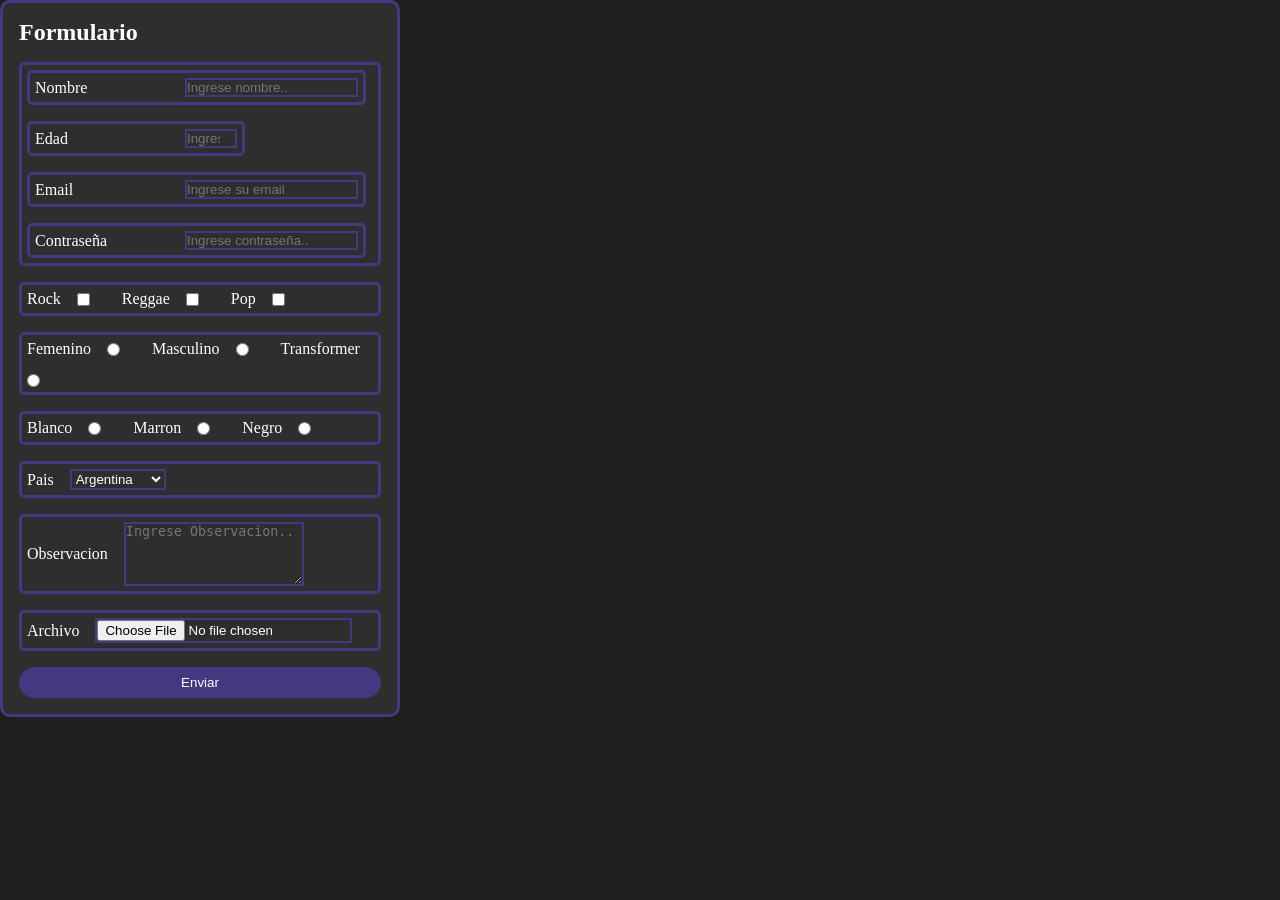
<file: Clases/Clase_2/yo/index.html>
<!DOCTYPE html>
<html lang="es">

<head>
    <meta charset="UTF-8">
    <meta name="viewport" content="width=device-width, initial-scale=1.0">
    <link rel="stylesheet" href="./index.css">
    <script src="./index.js"></script>
    <title>Clase 2</title>
</head>

<body>

    <!-- Formulario -->
    <form  action="" method="post" id="form-usuario">        
        <h2>Formulario</h2>
        <!-- Inputs Text Datos-->
        <div class="form-group">
            <!-- Nombre -->
            <div>
                <label for="nombre">Nombre</label> 
                <input 
                type="text" 
                name="nombre" 
                id="nombre" 
                autocomplete="off" 
                placeholder="Ingrese nombre..">
            </div>
            
            <!-- Edad -->
            <div>
                <label for="edad">Edad</label>
                <input type="number" 
                name="edad" 
                id="edad"
                max="150"
                min="18"
                autocomplete="on"
                placeholder="Ingrese su edad">
            </div>

            <!-- Email -->
            <div>
                <label for="email">Email</label>
                <input 
                type="email"
                name="email"
                id="email"
                autocomplete="on"
                placeholder="Ingrese su email">    
            </div>
            
            <!-- Contraseña -->
            <div>
                <label for="contraseña">Contraseña</label>
                <input type="password" 
                name="contraseña" 
                id="contraseña" 
                placeholder="Ingrese contraseña..">
            </div>
        </div>

        <!-- Inputs Checkbox Musica-->
        <div class="form-group">

            <!-- Rock -->
            <label for="rock">Rock</label>
            <input 
            type="checkbox" 
            name="Musica" 
            id="rock">

            <br>

            <!-- Reaggea -->
            <label for="reggea">Reggae</label>
            <input 
            type="checkbox" 
            name="Musica" 
            id="reggea">

            <br>

            <!-- Pop -->
            <label for="pop">Pop
            </label>
            <input 
            type="checkbox" 
            name="Musica" 
            id="pop">

        </div>

        <!-- Inputs Radio Genero-->
        <div class="form-group">
            <!-- Femenino -->
            <label for="rFemenino">Femenino</label>
            <input 
            type="radio" 
            name="Genero" 
            id="rFemenino">

            <br>

            <!-- Masculino -->
            <label for="rMasculino">Masculino</label>
            <input 
            type="radio" 
            name="Genero" 
            id="rMasculino">

            <br>
        
            <!-- Transformer -->
            <label for="rTransformer">Transformer</label>
            <input 
            type="radio" 
            name="Genero" 
            id="rTransformer">
        </div>

        <!-- Inputs Radio Color-->
        <div class="form-group">
            <!-- Blanco -->
            <label for="rBlanco">Blanco</label>
            <input 
            type="radio" 
            name="Color" 
            id="rBlanco">

            <br>

            <!-- Marron -->
            <label for="rMarron">Marron</label>
            <input 
            type="radio" 
            name="Color" 
            id="rMarron">

            <br>
        
            <!-- Negro -->
            <label for="rNegro">Negro</label>
            <input 
            type="radio" 
            name="Color" 
            id="rNegro">
        </div>

        <!-- Inputs Select Pais-->
        <div class="form-group">
            <label for="pais">Pais</label>

            <select name="pais" id="pais">
            <optgroup label="Lat">
                <option value="1">Argentina</option>
                <option value="2">Brazion</option>
                <option value="3">Francia</option>
            </optgroup>

            <optgroup label="Eur">
                <option value="4">Argentina</option>
                <option value="5">Brazion</option>
                <option value="6">Francia</option>
            </optgroup>
            </select>
        </div>
    
        <!-- Inputs TextArea Observaciones-->
        <div class="form-group">
            <label for="observacion">Observacion</label>
            <textarea
            type="text"
            name="observacion"
            id="observacion"
            rows="4"
            placeholder="Ingrese Observacion.."></textarea>
        </div>

        <!-- Inputs Files -->
        <div class="form-group">
            <label for="archivo">Archivo</label>
            
            <input class="text"
            type="file"
            name="archivo"
            id="archivo"
            placeholder="Ingrese Archivo..">

        </div>

        <!-- button submit -->
        
        <button class="btn" type="submit">Enviar</button>
    
    </form>
</body>
</html>
</file>
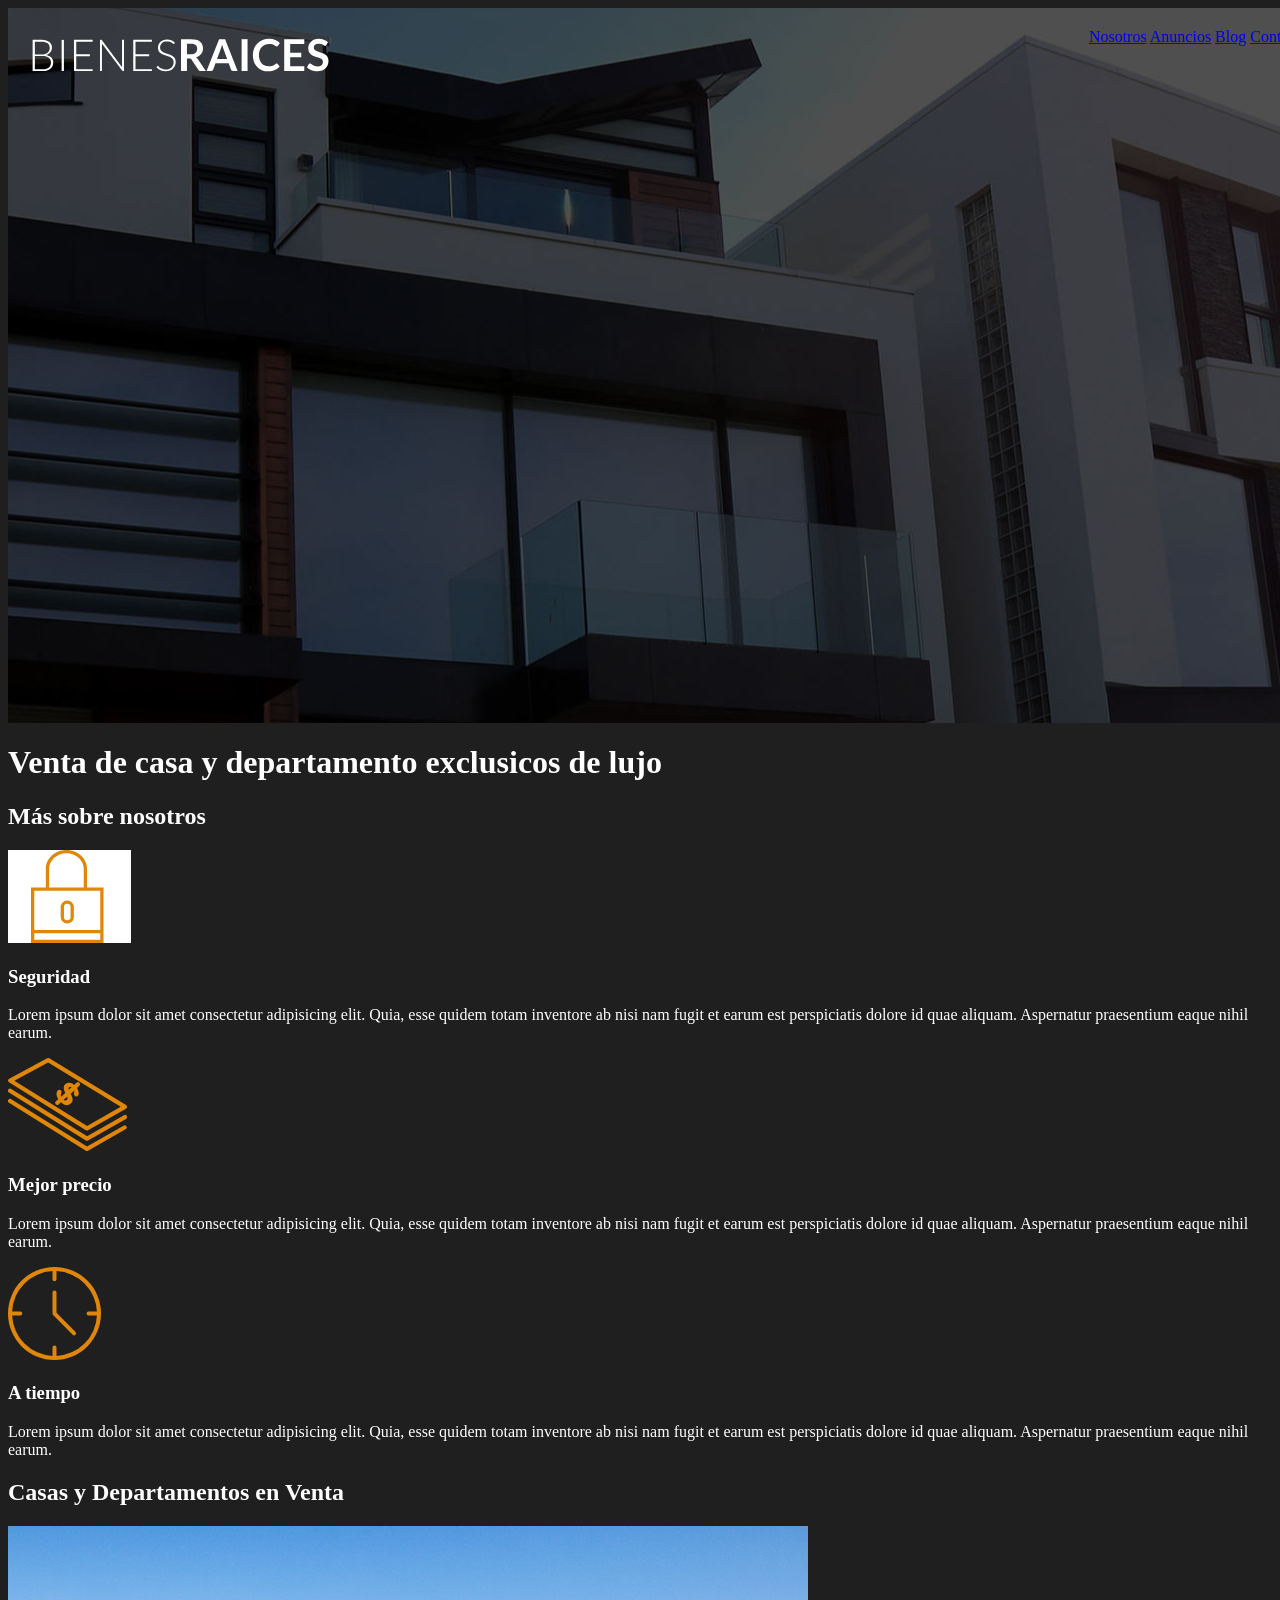
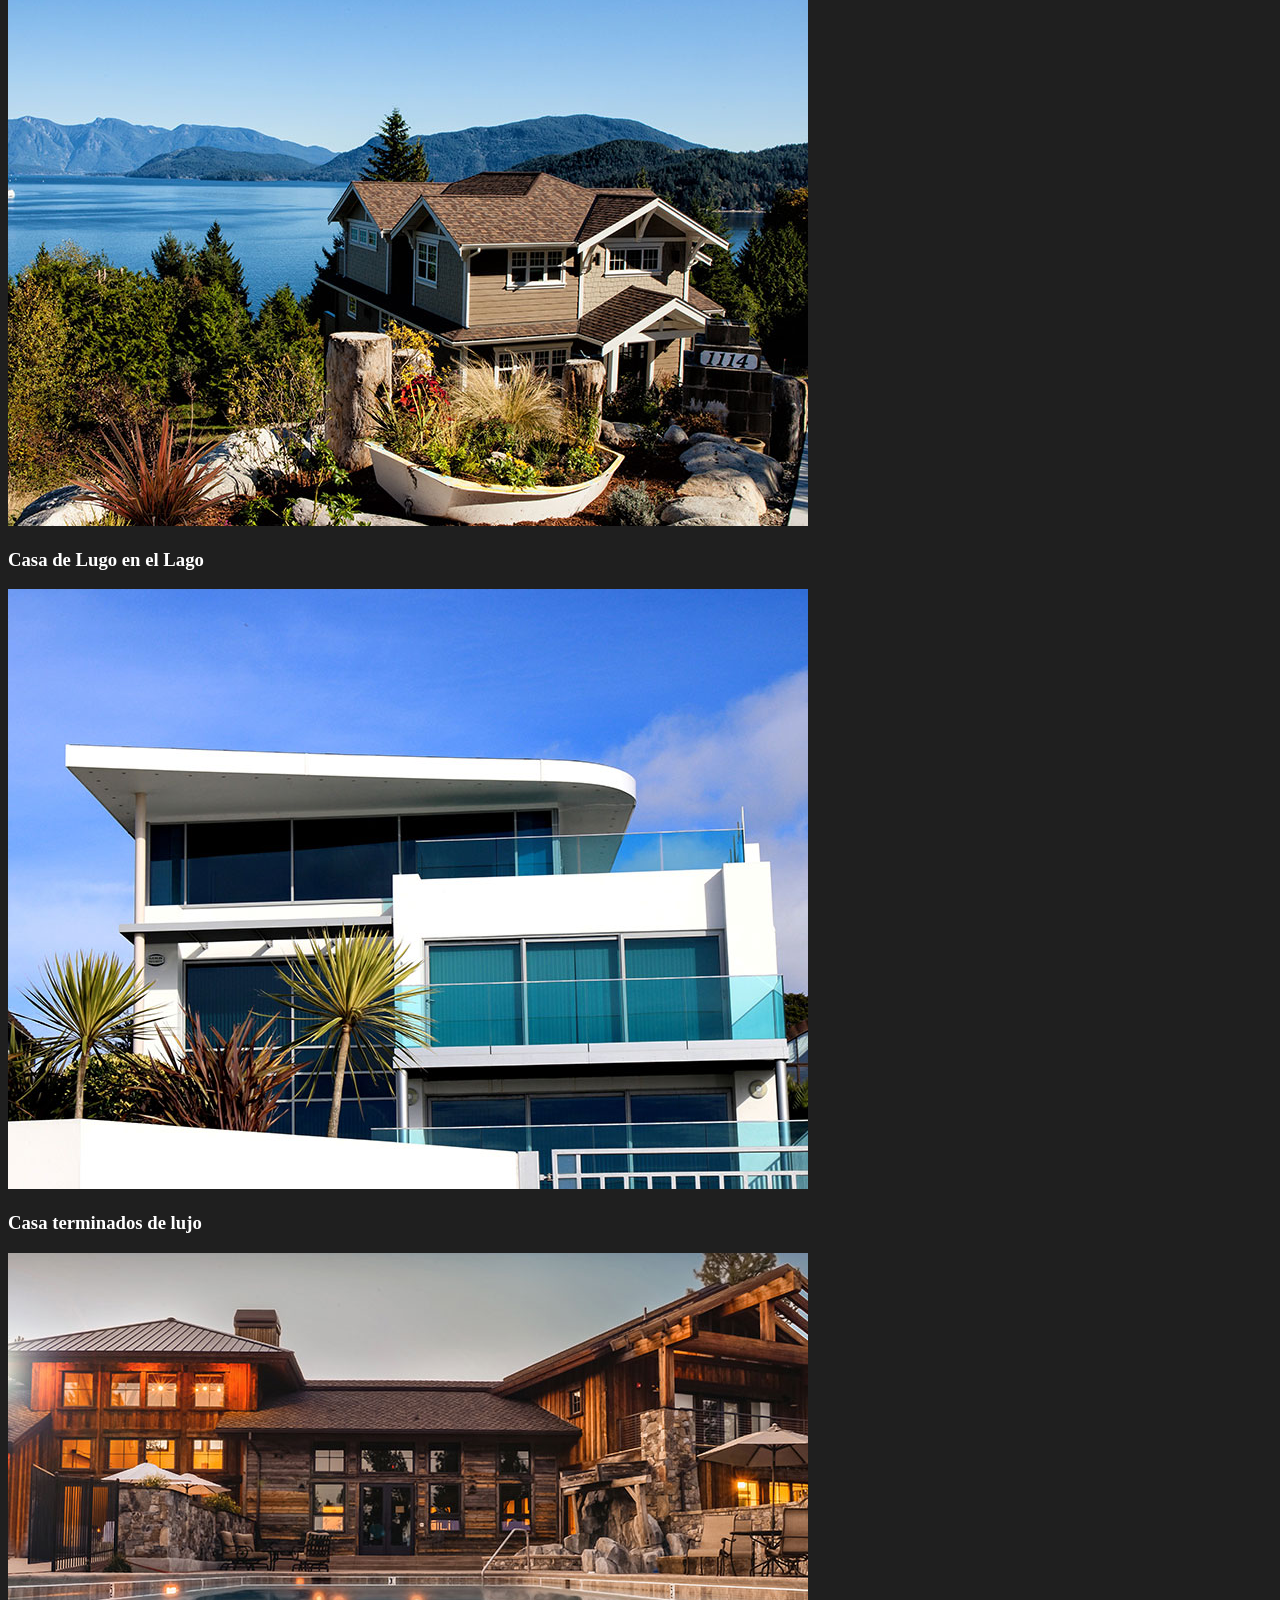
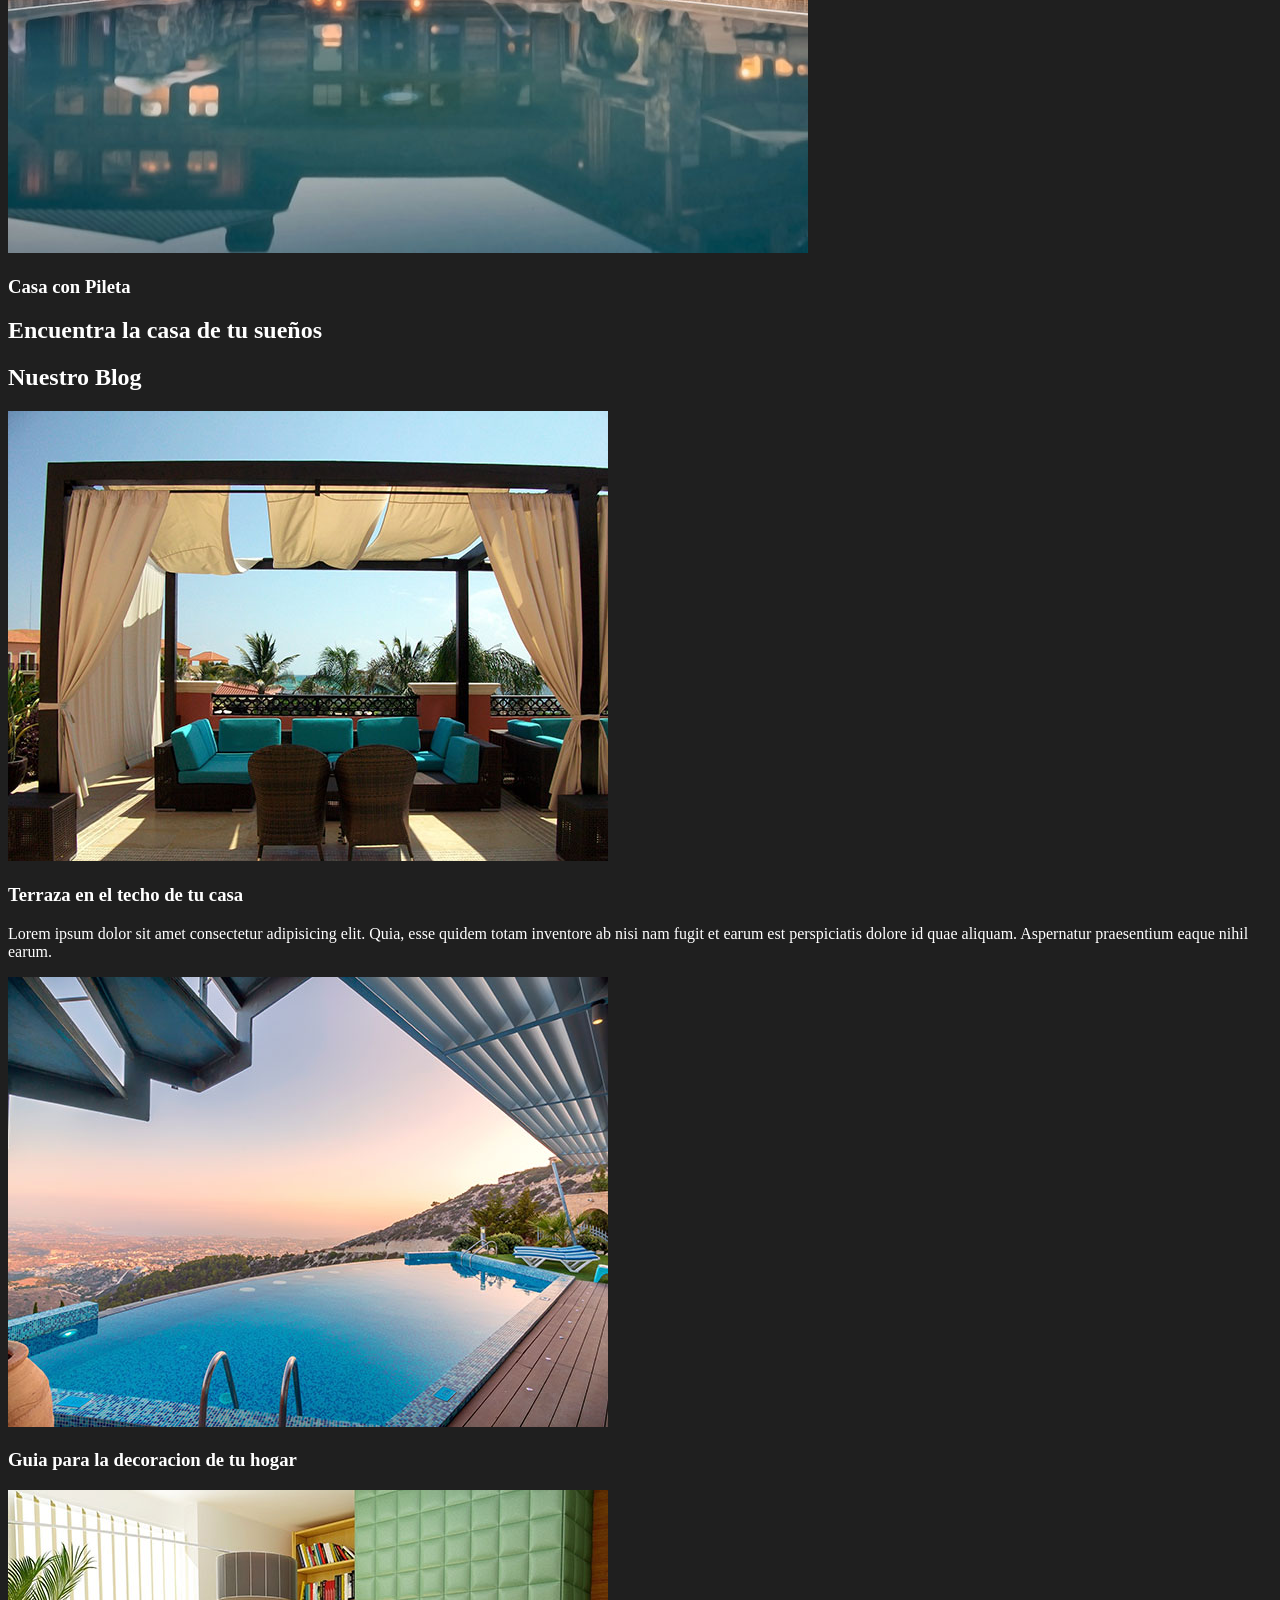
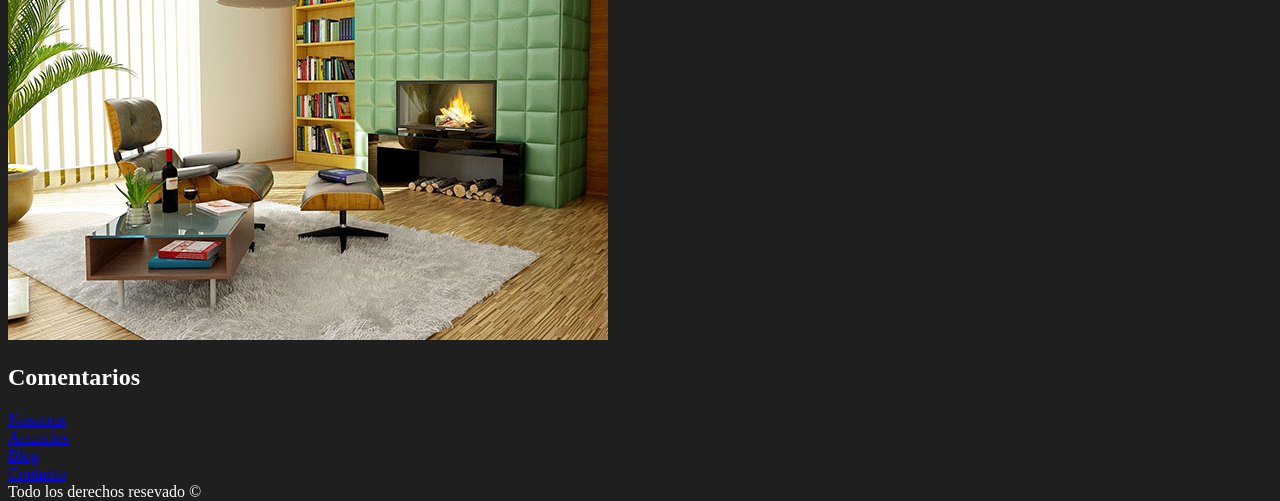
<file: Clases/Clase_3/yo/index.html>
<!DOCTYPE html>
<html lang="es">

<!-- Boton de wsp -->

<head>
    <meta charset="UTF-8">
    <meta name="viewport" content="width=device-width, initial-scale=1.0">
    
    <link rel="stylesheet" href="styles/estandar.css">
    <link rel="stylesheet" href="styles/estilo.css">
    <script src="js/logica.js"></script>
    <title>Inmobilaria</title>
</head>

<body>

    <header>
        <div class="barra">
            <img src="./assets/logo.svg" alt="Logo de la empreza">
        </div>
        
        <div class="header">
                <a href="#">Nosotros</a>
                <a href="#">Anuncios</a>
                <a href="#">Blog</a>
                <a href="#">Contacto</a>
            </nav>
        </div>

    </header>
    <h1>Venta de casa y departamento exclusicos de lujo</h1>

    <h2>Más sobre nosotros</h2>

    <section>
        <div>
            <img src="./assets/icono1.svg" alt="Logo de la empreza">
            <h3>Seguridad</h3>
            <p>
                Lorem ipsum dolor sit amet consectetur adipisicing elit. Quia, esse quidem totam inventore ab nisi nam
                fugit
                et earum est perspiciatis dolore id quae aliquam. Aspernatur praesentium eaque nihil earum.
            </p>

        </div>

        <div>
            <img src="./assets/icono2.svg" alt="Logo de la empreza">
            <h3>Mejor precio</h3>
            <p>
                Lorem ipsum dolor sit amet consectetur adipisicing elit. Quia, esse quidem totam inventore ab nisi nam
                fugit
                et earum est perspiciatis dolore id quae aliquam. Aspernatur praesentium eaque nihil earum.
            </p>
        </div>

        <div>
            <img src="./assets/icono3.svg" alt="Logo de la empreza">
            <h3>A tiempo</h3>
            <p>
                Lorem ipsum dolor sit amet consectetur adipisicing elit. Quia, esse quidem totam inventore ab nisi nam
                fugit
                et earum est perspiciatis dolore id quae aliquam. Aspernatur praesentium eaque nihil earum.
            </p>
        </div>
    </section>


    <section>
        <h2>Casas y Departamentos en Venta</h2>
        <div>
            <img src="./assets/anuncio1.jpg" alt="Logo de la empreza">
            <h3>Casa de Lugo en el Lago</h3>
        </div>
        <div>
            <img src="./assets/anuncio2.jpg" alt="Logo de la empreza">
            <h3>Casa terminados de lujo</h3>
        </div>
        <div>
            <img src="./assets/anuncio3.jpg" alt="Logo de la empreza">
            <h3>Casa con Pileta</h3>
        </div>
    </section>


    <section>
        <h2>Encuentra la casa de tu sueños</h2>
    </section>


    <section>
        <h2>Nuestro Blog</h2>
        <img src="./assets/blog1.jpg" alt="Logo de la empreza">
        <h3>Terraza en el techo de tu casa</h3>
        <p>
            Lorem ipsum dolor sit amet consectetur adipisicing elit. Quia, esse quidem totam inventore ab nisi nam
            fugit
            et earum est perspiciatis dolore id quae aliquam. Aspernatur praesentium eaque nihil earum.
        </p>

        <img src="./assets/blog2.jpg" alt="Logo de la empreza">
        <h3>Guia para la decoracion de tu hogar</h3>
        <img src="./assets/blog3.jpg" alt="Logo de la empreza">
        <h2>Comentarios</h2>
    </section>

    <footer>
        <nav>
            <li><a href="#">Nosotros</a></li>
            <li><a href="#">Anuncios</a></li>
            <li><a href="#">Blog</a></li>

            <li><a href="#">Contacto</a></li>
        </nav>
        Todo los derechos resevado &copy
    </footer>
</body>

</html>
</file>
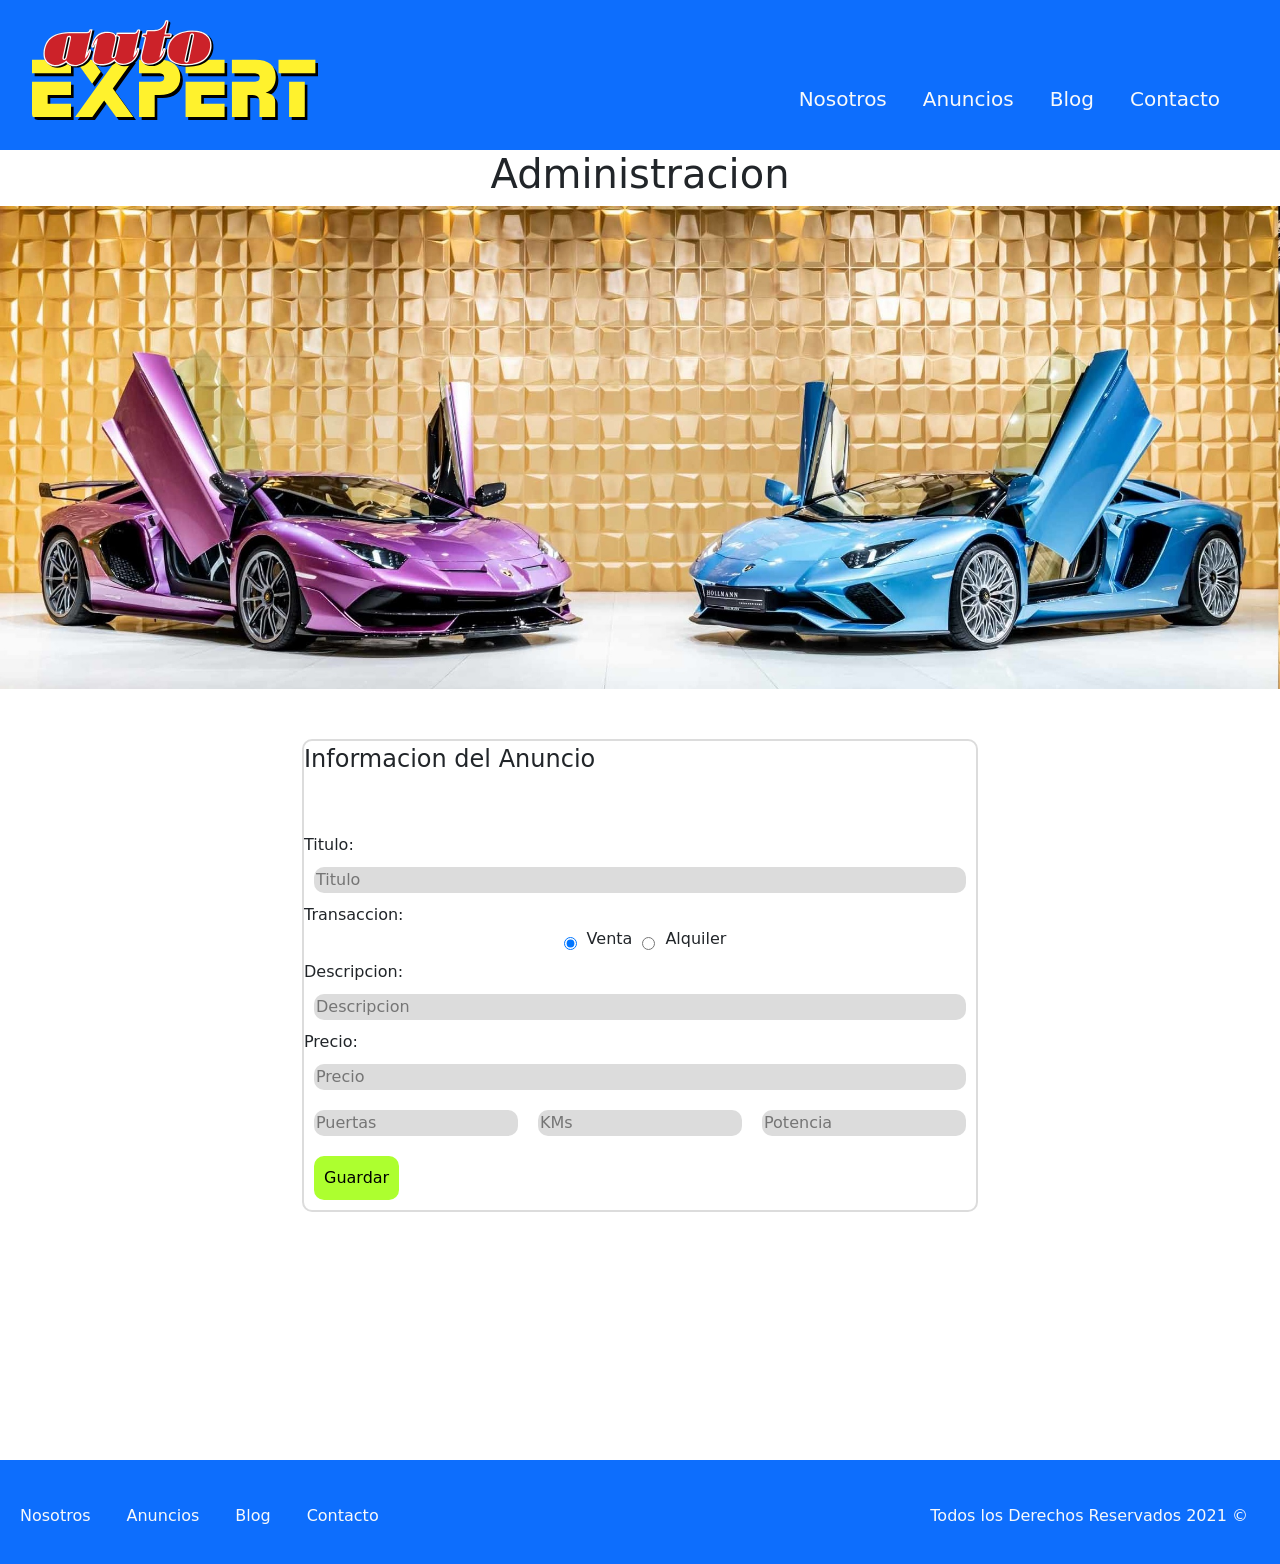
<file: Examenes/Profesor/Ejemplo 1/index.html>
<!DOCTYPE html>
<html lang="es">

<head>
    <meta charset="UTF-8">
    <meta http-equiv="X-UA-Compatible" content="IE=edge">
    <meta name="viewport" content="width=device-width, initial-scale=1.0">
    <link href="https://cdn.jsdelivr.net/npm/bootstrap@5.0.2/dist/css/bootstrap.min.css" rel="stylesheet"
        integrity="sha384-EVSTQN3/azprG1Anm3QDgpJLIm9Nao0Yz1ztcQTwFspd3yD65VohhpuuCOmLASjC" crossorigin="anonymous" />
    <link rel="stylesheet" href="https://cdn.jsdelivr.net/npm/bootstrap-icons@1.5.0/font/bootstrap-icons.css" />
    <link rel="stylesheet" href="./styles/style.css">
    <script src="./js/script.js" type="module"></script>
    <title>Primer Examen Alejandro Bongioanni</title>
</head>

<body>
    <div class="container-fluid">
    <header class="row bg-primary justify-content-center justify-content-sm-between justify-content-lg-between">
        <div class="col-12 col-sm-4 col-md-3">
          <img src="./images/logo.svg" class="img-fluid rounded mx-auto d-block" alt="logo"/>
        </div>
        <div class="col-12 col-sm-8 col-md-9">
          <nav class="navbar navbar-expand-sm mt-sm-5 justify-content-center">
            <button
              class="navbar-toggler"
              type="button"
              data-bs-toggle="collapse"
              data-bs-target="#navbarTogglerDemo01"
              aria-controls="navbarTogglerDemo01"
              aria-expanded="false"
              aria-label="Toggle navigation"
            >
              <i class="bi-list" style="font-size: 2rem"></i>
            </button>
            <div class="navbar-collapse collapse justify-content-end" id="navbarTogglerDemo01">
              <a href="#" class="navbar-brand"></a>
              <ul class="navbar-nav mb-2 mb-lg-0">
                <li class="nav-item"><a class="nav-link text-light fs-5" href="#about">Nosotros</a></li>
                <li class="nav-item"><a class="nav-link text-light fs-5" href="#main">Anuncios</a></li>
                <li class="nav-item"><a class="nav-link text-light fs-5" href="#blog">Blog</a></li>
                <li class="nav-item"><a class="nav-link text-light fs-5" href="#contact">Contacto</a></li>
              </ul>
            </div>
          </nav>
        </div>
      </header>
    </div>

    <main>
        <h1>Administracion</h1>
        <img class="portada" src="./images/portada.jpg" alt="logo">
        <section>
            <fieldset>
                <legend>Informacion del Anuncio</legend>
                <form>
                    <input type="hidden" name="id"><br><br>
                    Titulo:<input type="text" name="titulo" placeholder="Titulo" required>
                    Transaccion:
                    <div class="transaccion">
                        <input type="radio" name="transaccion" value="venta" checked>Venta
                        <input type="radio" name="transaccion" value="alquiler">Alquiler
                    </div>
                    Descripcion: <input type="text" name="descripcion" placeholder="Descripcion">
                    Precio:<input type="text" name="precio" placeholder="Precio">
                    <div class="detalle">
                        <input type="text" name="puertas" placeholder="Puertas">
                        <input type="text" name="kms" placeholder="KMs">
                        <input type="text" name="potencia" placeholder="Potencia">
                    </div>
                    <div class="btnFrm">
                        <input id="btnGuardar" type="submit" value="Guardar">
                        <input id="btnEliminar" type="button" value="Eliminar" class="oculto">
                        <input id="btnCancelar" type="button" value="Cancelar" class="oculto">
                    </div>
                </form>
                
            </fieldset>

        </section>



        <div id="spinner-container"></div>
        <div id="divTabla"></div>




    </main>

    <div class="container-fluid">
    <footer class="row mt-3 bg-primary justify-content-center justify-content-sm-between justify-content-lg-between">
        <div class="col-1 col-sm-6">
          <nav class="navbar navbar-expand-sm mt-2 justify-content-center">
            <div class="collapse navbar-collapse justify-content-start">
              <ul class="navbar-nav">
                <li class="nav-item"><a class="nav-link text-light" href="#about">Nosotros</a></li>
                <li class="nav-item"><a class="nav-link text-light" href="#main">Anuncios</a></li>
                <li class="nav-item"><a class="nav-link text-light" href="#blog">Blog</a></li>
                <li class="nav-item"><a class="nav-link text-light" href="#contact">Contacto</a></li>
              </ul>
            </div>
          </nav>
        </div>
        <div class="col-8 col-sm-6">
          <p class="fs-6 text-light mt-4 text-end">Todos los Derechos Reservados 2021 &copy;</p>
        </div>
      </footer>
    </div>

    <script src="https://cdn.jsdelivr.net/npm/@popperjs/core@2.9.2/dist/umd/popper.min.js"
        integrity="sha384-IQsoLXl5PILFhosVNubq5LC7Qb9DXgDA9i+tQ8Zj3iwWAwPtgFTxbJ8NT4GN1R8p"
        crossorigin="anonymous"></script>
    <script src="https://cdn.jsdelivr.net/npm/bootstrap@5.0.2/dist/js/bootstrap.min.js"
        integrity="sha384-cVKIPhGWiC2Al4u+LWgxfKTRIcfu0JTxR+EQDz/bgldoEyl4H0zUF0QKbrJ0EcQF"
        crossorigin="anonymous"></script>

</body>

</html>
</file>
<file: Clase_3/styles/estilo.css>
body {
    background-color: #1f1f1f; color: white;
    width: 100%;
    height: 75vh;
}

header {

    padding: 20px 20px; 
    /* margin: 20px 20px; */
    width: 100%;
    height: 75vh;
    background-image: url("../assets/header.jpg");
    background-repeat: repeat;
    background-position: center center;


    display: flex;
    flex-direction: row;

    justify-content: space-around;
    

}

header h1{
    color: #000;

}

header nav ul li a{
    color: #000;
    text-decoration: none;
    margin-right: 20px;
    font-size: 20px;
}
</file>
<file: Clase_2/Profesor/index.css>
:root {
  --primary-color: #3518b3;
  --secondary-color: #e0d7bc;
}

* {
  margin: 0;
  padding: 0;
  box-sizing: border-box;

  color: var(--primary-color);
}

body {
  width: 100vw;
  height: 100vh;

  background: var(--secondary-color);
}

section {
    gap: 1rem;
    display: flex;
    flex-direction: column;
}

form {
  gap: 1rem;
  display: flex;
  flex-direction: column;

  width: 100%;
  max-width: 400px;

  padding: 1rem;
  border-radius: 10px;
  background: whitesmoke;
}

.form-group {
  gap: 1rem;
  display: flex;
  flex-wrap: wrap;
  align-items: center;
}

.btn {
    width: 100%;

    display: flex;
    align-items: center;
    justify-content: center;

    padding: 0.5rem;

    color: white;
    background: rgb(79, 68, 224);

    border: none;
    border-radius: 20px;

    cursor: pointer;
}
</file>
<file: Clase_3/03/styles/index.css>
@font-face {
	font-family: poppins;
	src: url(../assets/fonts/Poppins-Black.ttf);
}

header {
  padding: 20px 20px;
  background-color: grey;
  background-image: url(../assets/images/header.jpg);
  background-repeat: no-repeat;
  background-position: center center;

  flex-direction: column;
  justify-content: space-between;

  height: 100vh;

  font-family: poppins, sans-serif;
}

@media(max-width:760px) {  
  header {
    background-image: none;
    background: green;
  }
}

.barra {
  padding-top: 10px;
  flex-direction: row;
  justify-content: space-between;
}

header nav ul {
  text-decoration: none;
  list-style-type: none;

  flex-direction: row;
  justify-content: right;
}
header nav ul li a {
  color: white;
  text-decoration: none;
  margin-right: 20px;
  font-size: 20px;
}
header h1 {
  color: white;
  width: 700px;
  font-size: 50px;
}

.card {
  background: #dedede;

  /* border-radius: 1rem; */
  border: #bebebe solid 2px;

  box-shadow: 0 4px 8px rgba(0, 0, 0, 0.1); /* Sombra suave para resaltar la tarjeta */
}

.house-articles {
  flex-wrap: wrap;
  justify-items: center;
  justify-content: center;

  gap: 0.5rem;
}

.house-article {
  width: 400px;
}

.house-article .card-img img {
  width: 100%;
  height: auto;

  opacity: 0.75;
	transition: opacity 2s;

  /* border-top-left-radius: 1rem;
  border-top-right-radius: 1rem; */
}

.house-article .card-img img:hover {
  opacity: 1;
}


.card-body {
  padding: 0.5rem;

  flex-direction: column;

  gap: 1rem;
}

.card-body h3 {
  font-size: 30px;
}

.card-body b {
  font-size: 20px;
  color: green;
}

.house-details {
  width: 100%;

  justify-content: center;

  gap: 2rem;
}

.house-detail {
  align-items: center;
  justify-content: space-between;

  gap: 1rem;
}

.card-body button {
  height: 2rem;

  color: white;
  background: #e08709;
}
</file>
<file: Clases/Clase_4/styles/index.css>
@font-face {
	font-family: poppins;
	src: url(../assets/fonts/Poppins-Black.ttf);
}

header {
  padding: 20px 20px;
  background-color: grey;
  background-image: url(../assets/images/header.jpg);
  background-repeat: no-repeat;
  background-position: center center;

  flex-direction: column;
  justify-content: space-between;

  height: 100vh;

  font-family: poppins, sans-serif;
}

.navegacion {
  padding-top: 10px;
  flex-direction: row;
  justify-content: space-between;
}

header nav ul,
footer nav ul {
  text-decoration: none;
  list-style-type: none;

  flex-direction: row;
  justify-content: right;

  gap: 1rem;
}

header nav ul li a,
footer nav ul li a {
  color: white;
  text-decoration: none;
  font-size: 20px;
}

header h1 {
  color: white;
  width: 700px;
  font-size: 50px;
}

footer {
  width: 100%;
  padding: 4rem 1rem;

  align-items: center;
  justify-content: space-between;
  
  color: white;
  background: black;
  font-family: poppins, sans-serif;
}




.container-sections {
  width: 100%;

  gap: 3rem;
}

.container-sections section {
  min-height: 100vh;
}

.container-table {
  width: 100%;
  justify-content: center;
}

.container-table table {
  width: 75%;
  justify-content: center;

  flex-direction: column;
}

.container-table table thead {
  width: 100%;
}

.container-table tbody tr {
  display: flex;
  justify-content: space-between;
}

.container-table table tr {
  justify-content: space-between;

  padding: 0.5rem;
}

.table-stripped thead tr:nth-child(odd) {
  background-color: #f2f2f2;
}

.table-stripped tbody tr:nth-child(even) {
  background-color: #f2f2f2;
}


.container-btn-delete-all {
  width: 100%;

  display: flex;
  justify-content: flex-end;
}

.container-btn-delete-all .btn {
  max-width: 7rem;
}
</file>
<file: Clases/Clase_4/styles/form.css>
form {
  gap: 1rem;
  display: flex;
  flex-direction: column;

  width: 100%;
  max-width: 300px;

  padding: 1rem;
  border-radius: 10px;
  background: whitesmoke;
}

.form-group {
  gap: 1rem;
  display: flex;
  flex-wrap: wrap;
  align-items: center;
  justify-content: space-between;

  width: 100%;
  max-width: 260px;
}

.btn {
  background: red;
  color: white;

  padding: 0.5rem;
}
</file>
<file: Examenes/Yo/styles/estilo.css>
:root{
    --primary-color: #000000;
    --secondary-color: #484747;

}

.headerPrincipal{
    display: flex;
    flex-direction: row;
    background-color: var( --secondary-color);
    justify-content:space-around; 
    align-items: center;
}

a{
    color: rgb(188, 188, 188);
    margin: 5px;
    text-decoration: none;
}

#banner{
    width: 100%; /* Ancho del contenedor */  
    height: 10%; /* Altura del contenedor */
}

/* Formulario */
.formulario{
    background-color: #585c92;
    border-radius: 0.5rem;
    margin: 3rem;
    padding: 1rem;
    color: var(--primary-color)
}
.formulario h2{
    text-align: center;
}

.form-group{
    display: flex;
    justify-content: center;
    margin: 0.5rem;
    gap: 0.5rem;
}

.btn{
    padding: 10px 20px;
    background-color: #4c93af; /* Verde */
    border: none;
    border-radius: 0.5rem; /* Hace el botón completamente redondo */
    cursor: pointer;
}

.btn:hover {
    background-color: #3b768e; /* Color verde más oscuro al pasar el ratón */
}

.footer{
    justify-content: "center";
    background-color: var( --secondary-color);
    padding: 10px; 
    justify-content: center;
    text-align: center;
    color: white;
}

.tabla{
    display: flex;
    justify-content: center;
    background-color: #585c92;
    
}

.tabla th, .tabla td {
    padding: 10px; /* Espacio dentro de las celdas */
    text-align: left;
    border: 0.1px solid #ddd; /* Bordes de las celdas */
}
</file>
<file: Clases/Clase_2/yo/index.css>
:root {
    --primary-color: #ffffff;
    --secondary-color:#1f1f1f;
    --tertiary-color:#2e2e2e;
    --quaternary-color: rgb(69, 55, 128);;
}

* {
    margin: 0;
    padding: 0;
    box-sizing: border-box;

    color: var(--primary-color);
}

body {
    width: 100vw;
    height: 100vh;
    background: var(--secondary-color);
}

section {
    gap: 1rem;
    display: flex;
    flex-direction: column;
}

form {
    gap: 1rem;
    display: flex;
    flex-direction: column;

    width: 100%;
    max-width: 400px;

    padding: 1rem;
    border-radius: 10px;
    background: #2e2e2e;

    border: 3px solid rgb(69, 55, 128);
}

input, textarea, select{
    background-color:var(--tertiary-color);
    border: 2px solid var(--quaternary-color);

}


.btn {
    width: 100%;

    display: flex;
    align-items: center;
    justify-content: center;

    padding: 0.5rem;


    background: rgb(69, 55, 128);

    border: none;
    border-radius: 20px;

    cursor: pointer;
}
.form-group {
    gap: 1rem;
    display: flex;
    flex-wrap: wrap;
    align-items: center;
}

div
{
    border: 3px solid rgb(69, 55, 128);
    padding: 5px;
    display: flex;
    align-items: center;
    border-radius: 5px;
}

.form-group div label {
    width: 150px; 

}
</file>
<file: Clases/Clase_3/yo/styles/estandar.css>
nav li{
    display: flex;
    list-style: none;
    flex-direction: row;
    justify-content: space-between;
}
</file>
<file: Clases/Clase_3/yo/styles/estilo.css>
body {
    background-color: #1f1f1f; color: white;
    width: 100%;
    height: 75vh;
}

header {

    padding: 20px 20px; 
    /* margin: 20px 20px; */
    width: 100%;
    height: 75vh;
    height: 75vh;
    background-image: url("../assets/header.jpg");
    background-repeat: repeat;
    background-position: center center;


    display: flex;
    flex-direction: row;

    justify-content: space-between;
    

}

#header{

    display: flex;
    justify-content: space-between
}

header h1{
    color: #000;

}

header nav ul li a{
    color: #000;
    text-decoration: none;
    margin-right: 20px;
    font-size: 20px;
}
</file>
<file: Examenes/Profesor/Ejemplo 1/styles/style.css>
header {
  padding: 20px 20px;
  background-color: darkcyan;
  background-repeat: no-repeat;
  background-position: center center;
}
.barra {
  padding-top: 10px;
  display: flex;
  flex-direction: row;
  justify-content: space-between;
}
header nav ul {
  text-decoration: none;
  list-style-type: none;
  display: flex;
  flex-direction: row;
  justify-content: right;
}
header nav ul li a {
  color: white;
  text-decoration: none;
  margin-right: 20px;
  font-size: 20px;
}
footer {
  padding: 20px;
  padding-left: 0;
  display: flex;
  flex-wrap: wrap;
  justify-content: space-around;
  background-color: darkcyan;
  color: white;
}

footer nav ul {
  text-decoration: none;
  list-style-type: none;
  display: flex;
  flex-wrap: wrap;
  flex-direction: row;
  justify-content: right;
}
h1 {
  background-color: white;
  text-align: center;
}

footer nav ul li a {
  display: flex;
  color: white;
  list-style-type: none;
  text-decoration: none;
  margin-right: 20px;
  font-size: 20px;
}
#btnGuardar {
  padding: 10px 10px;
  background-color: greenyellow;
}

#btnEliminar {
  padding: 10px 10px;
  background-color: red;
}
#btnCancelar {
  padding: 10px 10px;
  background-color: orange;
}

.oculto {
  display: none;
}
main {
  display: flex;
  flex-direction: column;
  justify-content: center;
}
fieldset {
  border-radius: 10px;
  border: solid 2px gainsboro;
}
section {
  padding-top: 50px;
  padding-bottom: 50px;
  display: flex;
  flex-wrap: wrap;
  justify-content: center;
}
form {
  display: flex;
  flex-direction: column;
}
input {
  border: none;
  margin: 10px;
  background-color: gainsboro;
  border-radius: 10px;
}
.transaccion {
  display: flex;
  flex-direction: row;
  justify-content: center;
}
.detalle {
  display: flex;
  flex-direction: row;
  justify-content: space-evenly;
}
#divTabla {
  display: flex;
  justify-content: center;
  padding: 30px;
}

table {
  border-collapse: collapse;
  margin-top: 10%;
}
table,
th,
td {
  border: 1px solid black;
}
thead {
  background-color: brown;
  color: white;
}
tr:nth-of-type(even) {
  background-color: gray;
}
#spinner-container {
  display: flex;
  flex-wrap: wrap;
  flex-direction: column;
  align-items: center;
}
.portada {
  height: 100%;
  width: 100%;
}
@media (max-width: 760px) {
  .detalle {
    display: flex;
    flex-direction: column;
    justify-content: center;
  }
}
</file>
